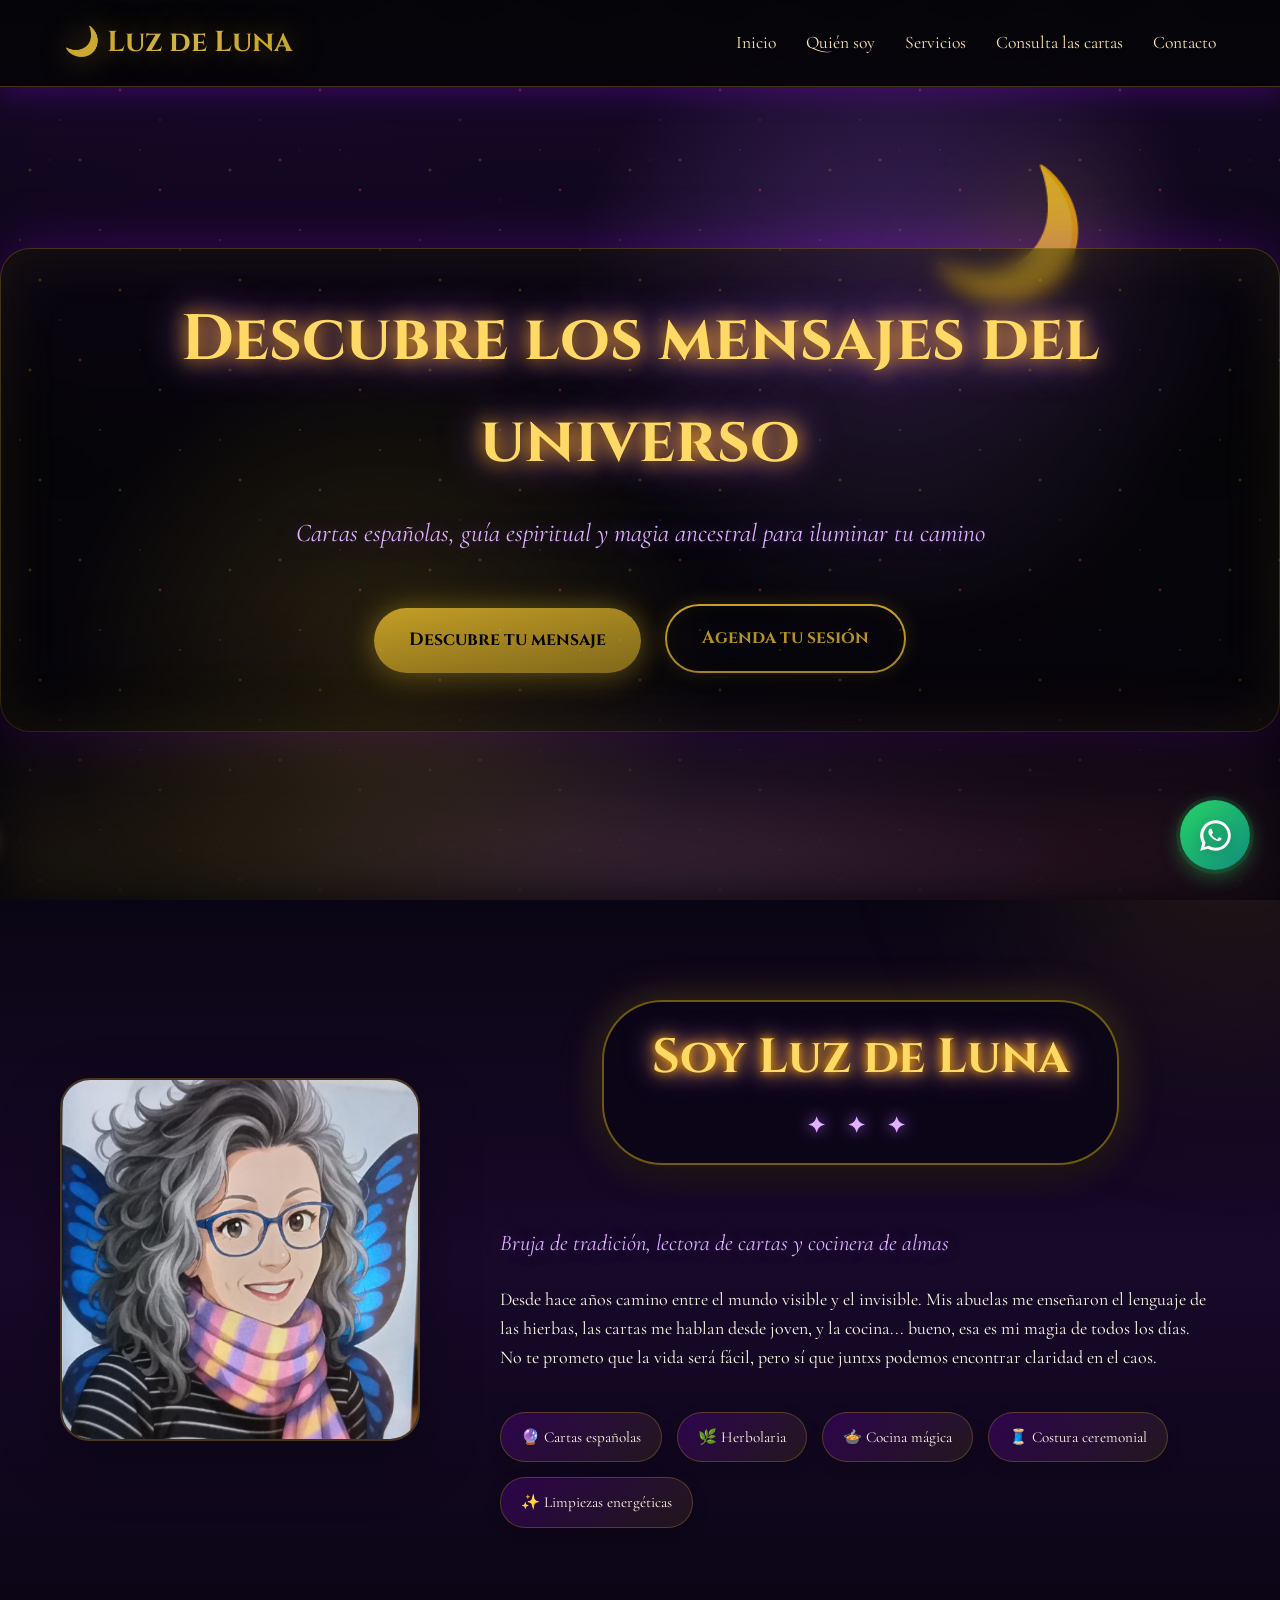
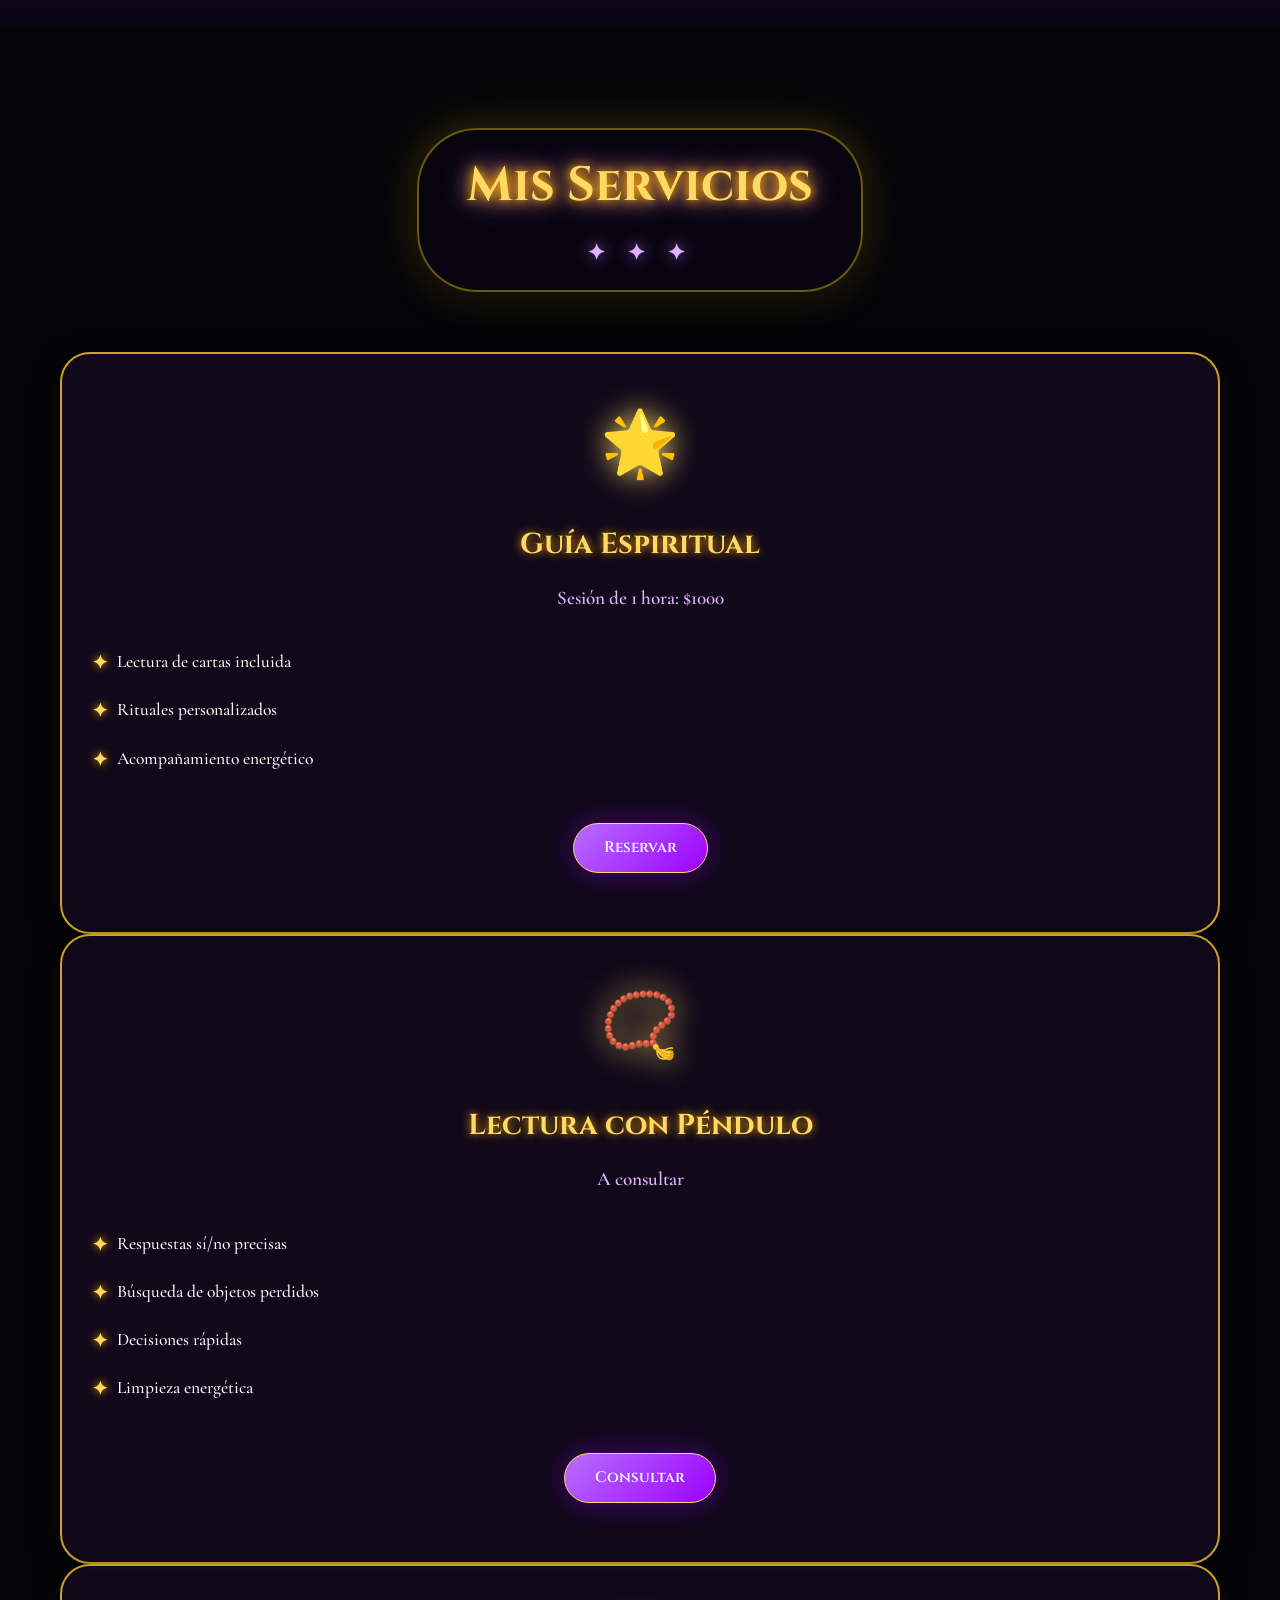
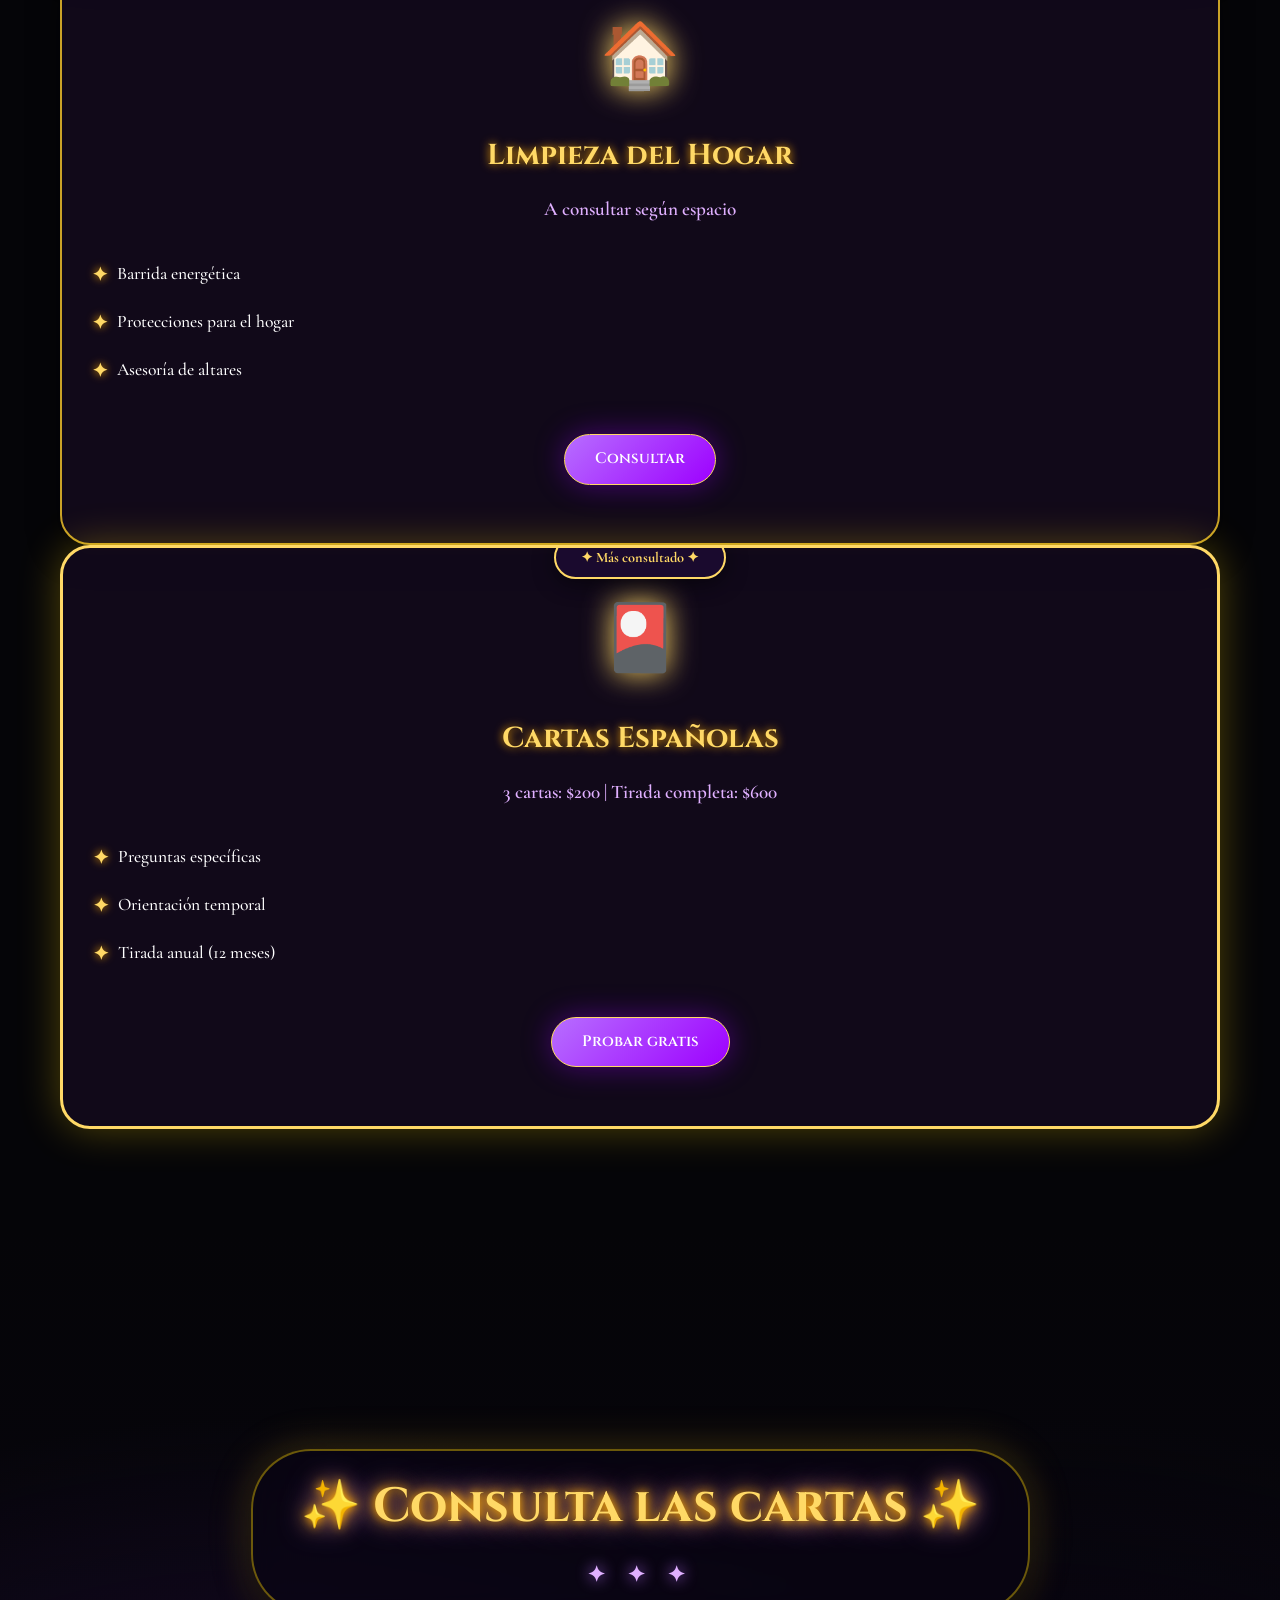
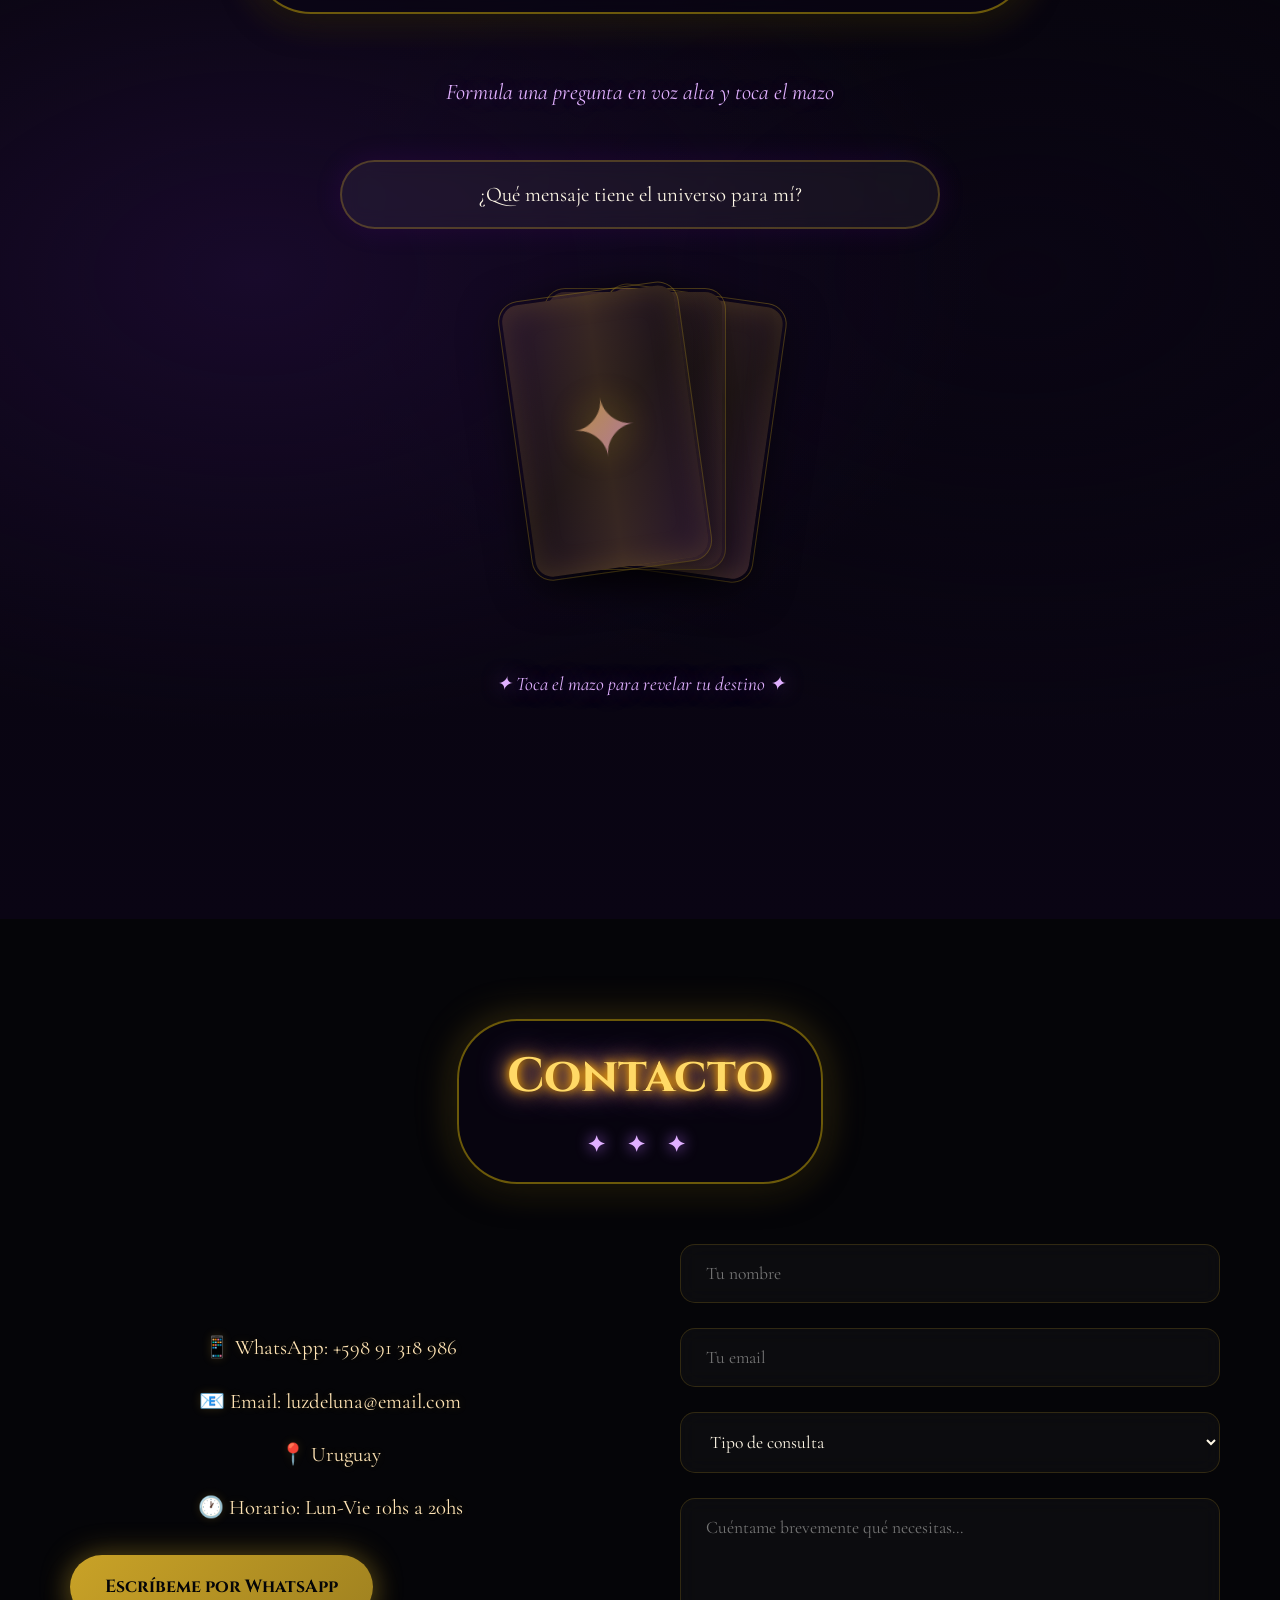
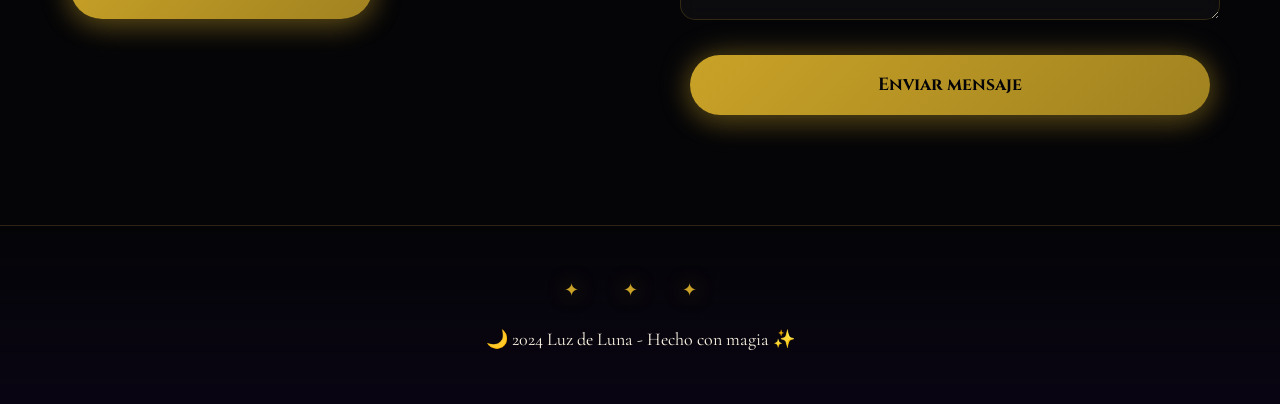
<file: index.html>
<!DOCTYPE html>
<html lang="es">
<head>
    <meta charset="UTF-8">
    <meta name="viewport" content="width=device-width, initial-scale=1.0">
    <title>Luz de Luna - Bruja, Cartas Españolas y Guía Espiritual</title>
    <!-- Enlace al archivo CSS externo (asegúrate que la ruta sea correcta) -->
    <link rel="stylesheet" href="css/styles.css">
    <!-- Fuentes de Google -->
    <link href="https://fonts.googleapis.com/css2?family=Cinzel:wght@400;700&family=Cormorant+Garamond:ital,wght@0,400;0,600;1,400&display=swap" rel="stylesheet">
</head>
<body>
    <!-- Elementos decorativos mágicos -->
    <div class="galaxy-bg"></div>
    <div class="glitter-overlay"></div>
    <div class="humo-container">
        <div class="humo"></div>
    </div>
    
    <!-- Gatos caminando -->
    <div class="gatos-container">
        <div class="gato-caminando gato-negro1">🐈⬛</div>
        <div class="gato-caminando gato-gris1">🐈</div>
        <div class="gato-caminando gato-negro2">🐈⬛</div>
        <div class="gato-caminando gato-gris2">🐈</div>
        <div class="gato-caminando gato-negro3">🐈⬛</div>
    </div>
    
    <!-- Corazones flotantes -->
    <div class="corazones-flotantes">
        <div class="corazon corazon1">❤️</div>
        <div class="corazon corazon2">💖</div>
        <div class="corazon corazon3">💗</div>
        <div class="corazon corazon4">💓</div>
        <div class="corazon corazon5">💕</div>
        <div class="corazon corazon6">💘</div>
        <div class="corazon corazon7">💝</div>
        <div class="corazon corazon8">💞</div>
        <div class="corazon corazon9">💟</div>
        <div class="corazon corazon10">❤️‍🔥</div>
    </div>

    <!-- Navegación -->
    <nav class="navbar">
        <div class="logo">🌙 Luz de Luna</div>
        <ul class="nav-links">
            <li><a href="#inicio">Inicio</a></li>
            <li><a href="#sobre">Quién soy</a></li>
            <li><a href="#servicios">Servicios</a></li>
            <li><a href="#cartas">Consulta las cartas</a></li>
            <li><a href="#contacto">Contacto</a></li>
        </ul>
        <div class="hamburger" onclick="toggleMenu()">☰</div>
    </nav>

    <!-- Hero Section -->
    <header id="inicio" class="hero">
        <div class="hero-content">
            <h1>Descubre los mensajes del universo</h1>
            <p class="subtitle">Cartas españolas, guía espiritual y magia ancestral para iluminar tu camino</p>
            <a href="#cartas" class="btn-primary">Descubre tu mensaje</a>
            <a href="https://wa.me/59891318986?text=Hola%20Luz%20de%20Luna%2C%20quiero%20agendar%20una%20consulta" class="btn-secondary" target="_blank">Agenda tu sesión</a>
        </div>
    </header>

    <!-- Sobre Ella -->
    <section id="sobre" class="sobre">
        <div class="container">
            <div class="sobre-grid">
                <div class="sobre-img">
                    <!-- Asegúrate de que la ruta de la imagen sea correcta -->
                    <img src="assets/meli.png" alt="Foto de Luz de Luna">
                </div>
                <div class="sobre-texto">
                    <h2>Soy Luz de Luna</h2>
                    <p class="tagline">Bruja de tradición, lectora de cartas y cocinera de almas</p>
                    <p>Desde hace años camino entre el mundo visible y el invisible. Mis abuelas me enseñaron el lenguaje de las hierbas, las cartas me hablan desde joven, y la cocina... bueno, esa es mi magia de todos los días.</p>
                    <p>No te prometo que la vida será fácil, pero sí que juntxs podemos encontrar claridad en el caos.</p>
                    <div class="habilidades">
                        <span class="tag">🔮 Cartas españolas</span>
                        <span class="tag">🌿 Herbolaria</span>
                        <span class="tag">🍲 Cocina mágica</span>
                        <span class="tag">🧵 Costura ceremonial</span>
                        <span class="tag">✨ Limpiezas energéticas</span>
                    </div>
                </div>
            </div>
        </div>
    </section>

    <!-- Servicios -->
    <section id="servicios" class="servicios">
        <div class="container">
            <h2>Mis Servicios</h2>
            <div class="servicios-grid cuatro">
                <div class="servicio-card">
                    <div class="icono">🌟</div>
                    <h3>Guía Espiritual</h3>
                    <p>Sesión de 1 hora: $1000</p>
                    <ul>
                        <li>Lectura de cartas incluida</li>
                        <li>Rituales personalizados</li>
                        <li>Acompañamiento energético</li>
                    </ul>
                    <a href="https://wa.me/59891318986?text=Hola%20Luz%20de%20Luna%2C%20quiero%20reservar%20una%20guía%20espiritual" class="btn-small" target="_blank">Reservar</a>
                </div>

                <div class="servicio-card">
                    <div class="icono">📿</div>
                    <h3>Lectura con Péndulo</h3>
                    <p>A consultar</p>
                    <ul>
                        <li>Respuestas sí/no precisas</li>
                        <li>Búsqueda de objetos perdidos</li>
                        <li>Decisiones rápidas</li>
                        <li>Limpieza energética</li>
                    </ul>
                    <a href="https://wa.me/59891318986?text=Hola%20Luz%20de%20Luna%2C%20quiero%20consultar%20sobre%20lectura%20con%20péndulo" class="btn-small" target="_blank">Consultar</a>
                </div>

                <div class="servicio-card">
                    <div class="icono">🏠</div>
                    <h3>Limpieza del Hogar</h3>
                    <p>A consultar según espacio</p>
                    <ul>
                        <li>Barrida energética</li>
                        <li>Protecciones para el hogar</li>
                        <li>Asesoría de altares</li>
                    </ul>
                    <a href="https://wa.me/59891318986?text=Hola%20Luz%20de%20Luna%2C%20quiero%20consultar%20sobre%20limpieza%20de%20hogar" class="btn-small" target="_blank">Consultar</a>
                </div>

                <div class="servicio-card destacado-compact">
                    <div class="icono">🎴</div>
                    <h3>Cartas Españolas</h3>
                    <p>3 cartas: $200 | Tirada completa: $600</p>
                    <ul>
                        <li>Preguntas específicas</li>
                        <li>Orientación temporal</li>
                        <li>Tirada anual (12 meses)</li>
                    </ul>
                    <a href="#cartas" class="btn-small">Probar gratis</a>
                </div>
            </div>
        </div>
    </section>

    <!-- Juego de Cartas -->
    <section id="cartas" class="page-cartas">
        <div class="container">
            <div class="cartas-section">
                <h1>✨ Consulta las cartas ✨</h1>
                <p class="instrucciones">Formula una pregunta en voz alta y toca el mazo</p>
                
                <div class="pregunta-box">
                    <input type="text" id="pregunta" placeholder="Ej: ¿Qué me depara el amor?" value="¿Qué mensaje tiene el universo para mí?">
                </div>

                <!-- Mazo de cartas (inicio) -->
                <div id="mazoInicial" class="mazo-container">
                    <div class="cartas-apiladas" onclick="iniciarTirada()">
                        <div class="carta-reverso carta-1"></div>
                        <div class="carta-reverso carta-2"></div>
                        <div class="carta-reverso carta-3"></div>
                    </div>
                    <p class="click-text">✦ Toca el mazo para revelar tu destino ✦</p>
                </div>

                <!-- Barajando (oculto al inicio) -->
                <div id="barajando" class="barajando-container" style="display: none;">
                    <div class="carta-moviendose"></div>
                    <p>Las cartas se están barajando...</p>
                </div>

                <!-- Resultado de la tirada (oculto al inicio) -->
                <div id="resultado" class="resultado-container" style="display: none;">
                    <h2>Tu mensaje del universo</h2>
                    <div id="preguntaMostrar" class="pregunta-mostrar"></div>
                    
                    <div id="cartasTirada" class="tirada-grid">
                        <!-- Se llena con JavaScript -->
                    </div>

                    <div id="interpretacionCompleta" class="interpretacion">
                        <!-- Se llena con JavaScript -->
                    </div>

                    <!-- Contacto después de la tirada -->
                    <div class="whatsapp-card">
                        <h3>¿Quieres una interpretación más profunda?</h3>
                        <p style="margin-bottom: 25px;">Luz de Luna puede guiarte personalmente y responder todas tus dudas</p>
                        <a href="https://wa.me/59891318986?text=Hola%20Luz%20de%20Luna%2C%20vi%20mi%20tirada%20de%20cartas%20y%20quiero%20una%20consulta%20personalizada" class="btn-primary" target="_blank">💬 Consultar con la bruja real</a>
                        <p style="margin-top: 20px; font-size: 1rem;">Respuesta rápida por WhatsApp</p>
                    </div>

                    <div class="acciones-finales">
                        <a href="#cartas" class="btn-secondary" onclick="volverATirar(event)">✨ Pedir otra lectura</a>
                        <a href="#contacto" class="btn-secondary">📧 Contacto</a>
                    </div>
                </div>
            </div>
        </div>
    </section>

    <!-- Contacto -->
    <section id="contacto" class="contacto">
        <div class="container">
            <h2>Contacto</h2>
            <div class="contacto-grid">
                <div class="contacto-info">
                    <p>📱 WhatsApp: +598 91 318 986</p>
                    <p>📧 Email: luzdeluna@email.com</p>
                    <p>📍 Uruguay</p>
                    <p>🕐 Horario: Lun-Vie 10hs a 20hs</p>
                    <a href="https://wa.me/59891318986?text=Hola%20Luz%20de%20Luna%2C%20tengo%20una%20consulta" class="btn-primary" target="_blank">Escríbeme por WhatsApp</a>
                </div>
                <form class="contacto-form" action="https://formspree.io/f/xnqevjdr" method="POST">
                    <input type="text" name="nombre" placeholder="Tu nombre" required>
                    <input type="email" name="email" placeholder="Tu email" required>
                    <select name="tipo_consulta" required>
                        <option value="">Tipo de consulta</option>
                        <option value="cartas">Lectura de Cartas Españolas</option>
                        <option value="guia">Guía Espiritual</option>
                        <option value="limpieza">Limpieza de Hogar</option>
                        <option value="otro">Otro</option>
                    </select>
                    <textarea name="mensaje" placeholder="Cuéntame brevemente qué necesitas..." rows="4" required></textarea>
                    <button type="submit" class="btn-primary">Enviar mensaje</button>
                </form>
            </div>
        </div>
    </section>

    <footer>
        <p>🌙 2024 Luz de Luna - Hecho con magia ✨</p>
    </footer>

    <!-- Botón flotante de WhatsApp -->
    <a href="https://wa.me/59891318986?text=Hola%20Luz%20de%20Luna%2C%20vi%20tu%20página%20y%20quiero%20consultar" class="whatsapp-float" target="_blank" title="Chatea conmigo">
        <svg viewBox="0 0 32 32" fill="currentColor">
            <path d="M16 2C8.268 2 2 8.268 2 16c0 2.585.698 5.003 1.914 7.086L2 30l6.914-1.914A13.936 13.936 0 0016 30c7.732 0 14-6.268 14-14S23.732 2 16 2zm0 25.2a11.2 11.2 0 01-5.7-1.55l-.4-.25-4.1 1.15 1.15-4.1-.25-.4A11.2 11.2 0 1116 27.2zm6.15-8.35c-.35-.15-2.05-1-2.35-1.15-.35-.1-.55-.15-.75.15-.2.35-.85 1.15-1.05 1.4-.2.2-.35.25-.7.1-.35-.15-1.45-.55-2.75-1.7-1-.9-1.7-2-1.9-2.35-.2-.35 0-.5.15-.7.15-.15.35-.4.5-.6.15-.2.2-.35.3-.55.1-.2.05-.4 0-.55-.1-.15-.75-1.8-1.05-2.45-.25-.65-.5-.55-.75-.55-.15 0-.35 0-.55 0-.2 0-.5.05-.75.35-.25.3-1 1-1 2.45 0 1.45 1.05 2.85 1.2 3.05.15.2 2.05 3.15 5 4.4.7.3 1.25.5 1.7.6.7.25 1.35.2 1.85.15.55-.1 1.7-.7 1.95-1.35.2-.65.2-1.2.15-1.35-.1-.1-.25-.2-.6-.35z"/>
        </svg>
        <span class="whatsapp-tooltip">¿Hablamos?</span>
    </a>

    <script>
        // --- TU CÓDIGO DE JAVASCRIPT (sin cambios) ---
        const cartas = [
            { nombre: "El Sol", palo: "Oros", significado: "Éxito, felicidad, energía positiva", icono: "☀️" },
            { nombre: "La Luna", palo: "Copas", significado: "Intuición, sueños, misterio", icono: "🌙" },
            { nombre: "La Estrella", palo: "Oros", significado: "Esperanza, inspiración, guía", icono: "⭐" },
            { nombre: "El Mago", palo: "Bastos", significado: "Creatividad, habilidad, manifestación", icono: "🎩" },
            { nombre: "La Sacerdotisa", palo: "Copas", significado: "Sabiduría interior, secretos", icono: "🔮" },
            { nombre: "La Emperatriz", palo: "Oros", significado: "Abundancia, fertilidad, naturaleza", icono: "👑" },
            { nombre: "El Emperador", palo: "Espadas", significado: "Autoridad, estructura, poder", icono: "⚔️" },
            { nombre: "El Enamorados", palo: "Copas", significado: "Decisiones del corazón, unión", icono: "💕" },
            { nombre: "La Justicia", palo: "Espadas", significado: "Equilibrio, karma, verdad", icono: "⚖️" },
            { nombre: "La Rueda", palo: "Oros", significado: "Cambio, ciclos, destino", icono: "🎡" },
            { nombre: "La Fuerza", palo: "Bastos", significado: "Valentía, determinación, pasión", icono: "🦁" },
            { nombre: "El Colgado", palo: "Copas", significado: "Nueva perspectiva, paciencia", icono: "🪢" },
            { nombre: "La Muerte", palo: "Espadas", significado: "Transformación, finales, renacer", icono: "💀" },
            { nombre: "La Templanza", palo: "Copas", significado: "Equilibrio, paciencia, armonía", icono: "⚗️" },
            { nombre: "El Diablo", palo: "Bastos", significado: "Ataduras, pasión, tentación", icono: "😈" }
        ];

        function obtenerCartaAleatoria() {
            return cartas[Math.floor(Math.random() * cartas.length)];
        }

        function obtenerInterpretacion(cartasSeleccionadas) {
            const interpretaciones = [
                "El universo te habla a través de estas cartas. La combinación sugiere que estás en un momento de transformación profunda.",
                "Las cartas muestran que tus pensamientos y emociones están alineados con tu propósito. Confía en tu intuición.",
                "Esta tirada indica que pronto recibirás noticias importantes. Mantén tu corazón y mente abiertos.",
                "La energía de estas cartas revela que debes prestar atención a las señales sincrónicas en tu día a día.",
                "El mensaje es claro: es momento de soltar lo que ya no te sirve para dar paso a lo nuevo."
            ];
            return interpretaciones[Math.floor(Math.random() * interpretaciones.length)] + " " + 
                   "Las cartas " + cartasSeleccionadas.map(c => c.nombre).join(", ") + 
                   " te invitan a reflexionar sobre " + (cartasSeleccionadas[0].palo === "Oros" ? "temas materiales y de abundancia" : 
                   cartasSeleccionadas[0].palo === "Copas" ? "asuntos del corazón y emociones" : 
                   cartasSeleccionadas[0].palo === "Espadas" ? "decisiones importantes y claridad mental" : 
                   "tu energía creativa y proyectos") + ".";
        }

        window.toggleMenu = function() {
            document.querySelector('.nav-links').classList.toggle('active');
        }

        window.iniciarTirada = function() {
            const pregunta = document.getElementById('pregunta').value;
            if (!pregunta.trim()) {
                alert('Por favor, escribe una pregunta para las cartas');
                return;
            }

            document.getElementById('mazoInicial').style.display = 'none';
            document.getElementById('barajando').style.display = 'block';
            document.getElementById('resultado').style.display = 'none';

            setTimeout(() => {
                document.getElementById('barajando').style.display = 'none';
                document.getElementById('resultado').style.display = 'block';
                
                document.getElementById('preguntaMostrar').innerHTML = `Tu pregunta: <strong>"${pregunta}"</strong>`;

                const cartasSeleccionadas = [
                    obtenerCartaAleatoria(),
                    obtenerCartaAleatoria(),
                    obtenerCartaAleatoria()
                ];

                const contenedorCartas = document.getElementById('cartasTirada');
                contenedorCartas.innerHTML = '';
                
                const posiciones = ['Pasado', 'Presente', 'Futuro'];
                cartasSeleccionadas.forEach((carta, index) => {
                    const cartaHTML = `
                        <div class="carta-resultado">
                            <span class="posicion">${posiciones[index]}</span>
                            <div class="icono-carta">${carta.icono}</div>
                            <h3>${carta.nombre}</h3>
                            <p><strong>${carta.palo}</strong></p>
                            <p>${carta.significado}</p>
                        </div>
                    `;
                    contenedorCartas.innerHTML += cartaHTML;
                });

                document.getElementById('interpretacionCompleta').innerHTML = `
                    <p>${obtenerInterpretacion(cartasSeleccionadas)}</p>
                `;

                document.getElementById('resultado').scrollIntoView({ behavior: 'smooth' });
            }, 2000);
        }

        window.volverATirar = function(e) {
            e.preventDefault();
            document.getElementById('mazoInicial').style.display = 'block';
            document.getElementById('barajando').style.display = 'none';
            document.getElementById('resultado').style.display = 'none';
            document.getElementById('pregunta').value = '¿Qué mensaje tiene el universo para mí?';
            document.getElementById('cartas').scrollIntoView({ behavior: 'smooth' });
        }

        document.querySelectorAll('.nav-links a').forEach(link => {
            link.addEventListener('click', () => {
                document.querySelector('.nav-links').classList.remove('active');
            });
        });
    </script>
</body>
</html>
</file>
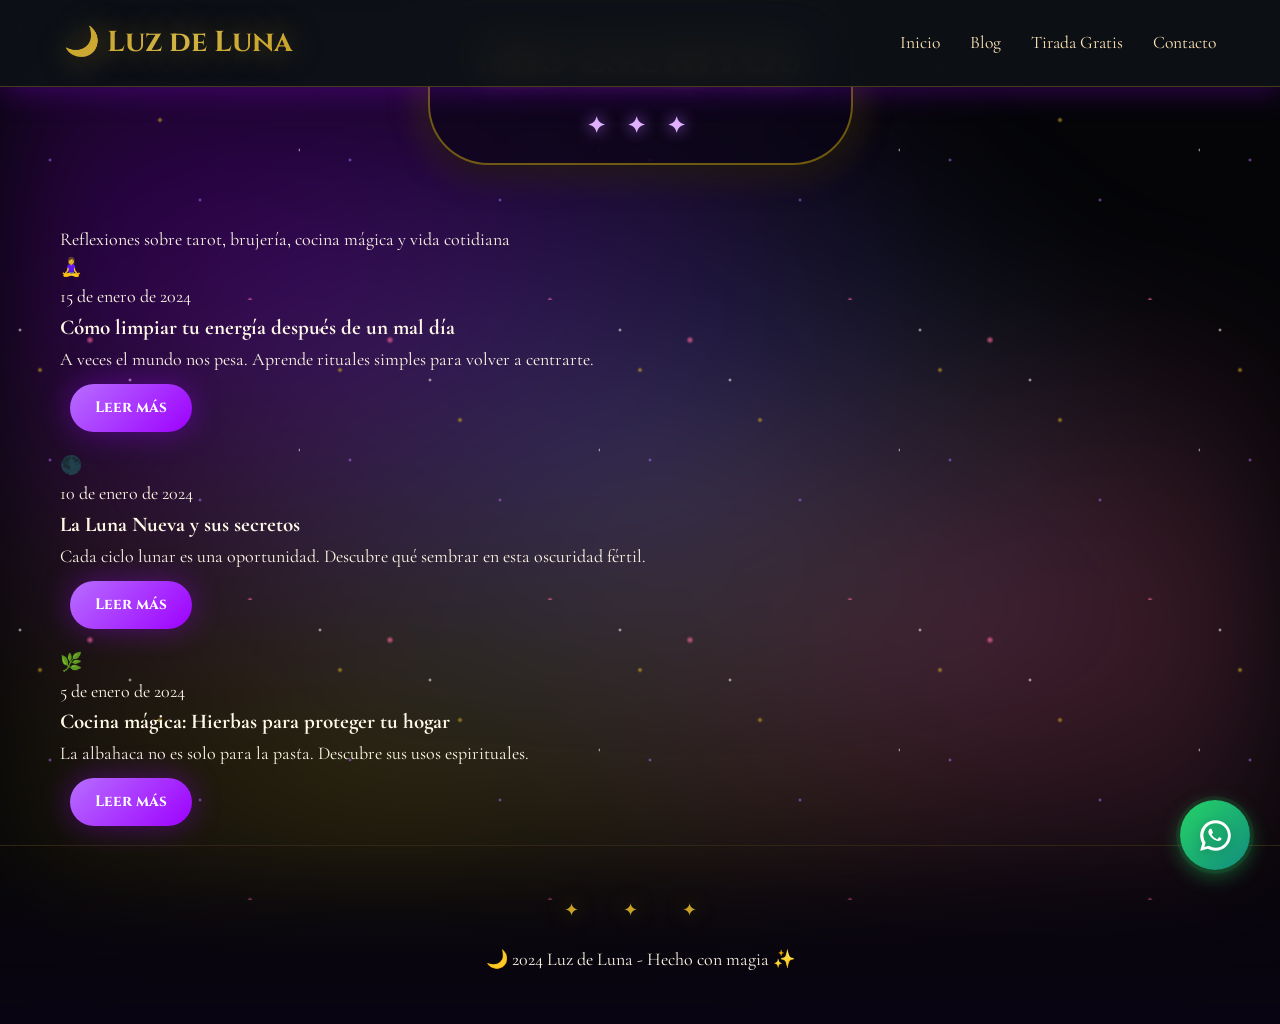
<file: blog.html>
<!DOCTYPE html>
<html lang="es">
<head>
    <meta charset="UTF-8">
    <meta name="viewport" content="width=device-width, initial-scale=1.0">
    <title>Blog - Luz de Luna</title>
    <link rel="stylesheet" href="css/styles.css">
    <link href="https://fonts.googleapis.com/css2?family=Cinzel:wght@400;700&family=Cormorant+Garamond:ital,wght@0,400;0,600;1,400&display=swap" rel="stylesheet">
</head>
<body>
    <div class="galaxy-bg"></div>
    
    <nav class="navbar">
        <div class="logo">🌙 Luz de Luna</div>
        <ul class="nav-links">
            <li><a href="index.html">Inicio</a></li>
            <li><a href="blog.html">Blog</a></li>
            <li><a href="cartas.html">Tirada Gratis</a></li>
            <li><a href="index.html#contacto">Contacto</a></li>
        </ul>
        <div class="hamburger" onclick="toggleMenu()">☰</div>
    </nav>

    <main class="blog-page">
        <div class="container">
            <h1>Mis escritos</h1>
            <p class="blog-intro">Reflexiones sobre tarot, brujería, cocina mágica y vida cotidiana</p>
            
            <div id="posts-container" class="posts-grid">
                <div class="loading">Cargando energías...</div>
            </div>
        </div>
    </main>

    <footer>
        <p>🌙 2024 Luz de Luna - Hecho con magia ✨</p>
    </footer>

    <!-- Botón flotante de WhatsApp -->
    <a href="https://wa.me/59891318986?text=Hola%20Luz%20de%20Luna,%20vi%20tu%20página%20y%20quiero%20consultar" class="whatsapp-float" target="_blank" title="Chatea conmigo">
        <svg viewBox="0 0 32 32" fill="currentColor">
            <path d="M16 2C8.268 2 2 8.268 2 16c0 2.585.698 5.003 1.914 7.086L2 30l6.914-1.914A13.936 13.936 0 0016 30c7.732 0 14-6.268 14-14S23.732 2 16 2zm0 25.2a11.2 11.2 0 01-5.7-1.55l-.4-.25-4.1 1.15 1.15-4.1-.25-.4A11.2 11.2 0 1116 27.2zm6.15-8.35c-.35-.15-2.05-1-2.35-1.15-.35-.1-.55-.15-.75.15-.2.35-.85 1.15-1.05 1.4-.2.2-.35.25-.7.1-.35-.15-1.45-.55-2.75-1.7-1-.9-1.7-2-1.9-2.35-.2-.35 0-.5.15-.7.15-.15.35-.4.5-.6.15-.2.2-.35.3-.55.1-.2.05-.4 0-.55-.1-.15-.75-1.8-1.05-2.45-.25-.65-.5-.55-.75-.55-.15 0-.35 0-.55 0-.2 0-.5.05-.75.35-.25.3-1 1-1 2.45 0 1.45 1.05 2.85 1.2 3.05.15.2 2.05 3.15 5 4.4.7.3 1.25.5 1.7.6.7.25 1.35.2 1.85.15.55-.1 1.7-.7 1.95-1.35.2-.65.2-1.2.15-1.35-.1-.1-.25-.2-.6-.35z"/>
        </svg>
        <span class="whatsapp-tooltip">¿Hablamos?</span>
    </a>

    <script src="js/main.js"></script>
    <script src="js/blog.js"></script>
</body>
</html>
</file>
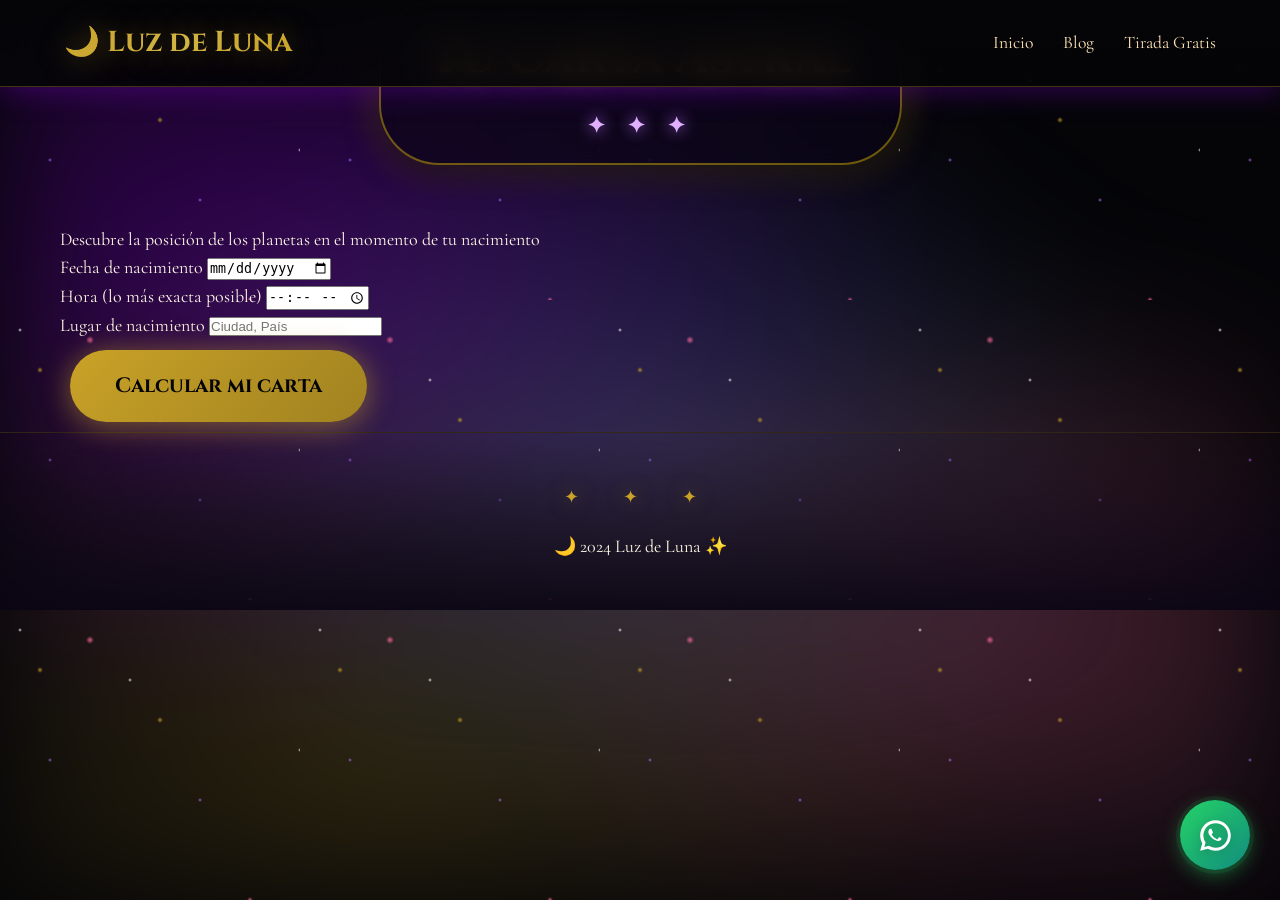
<file: carta-astral.html>
<!DOCTYPE html>
<html lang="es">
<head>
    <meta charset="UTF-8">
    <meta name="viewport" content="width=device-width, initial-scale=1.0">
    <title>Carta Astral - Luz de Luna</title>
    <link rel="stylesheet" href="css/styles.css">
    <link href="https://fonts.googleapis.com/css2?family=Cinzel:wght@400;700&family=Cormorant+Garamond:ital,wght@0,400;0,600;1,400&display=swap" rel="stylesheet">
</head>
<body>
    <div class="galaxy-bg"></div>
    
    <nav class="navbar">
        <div class="logo">🌙 Luz de Luna</div>
        <ul class="nav-links">
            <li><a href="index.html">Inicio</a></li>
            <li><a href="blog.html">Blog</a></li>
            <li><a href="cartas.html">Tirada Gratis</a></li>
        </ul>
        <div class="hamburger" onclick="toggleMenu()">☰</div>
    </nav>

    <main class="astral-section">
        <div class="container">
            <h1>Tu Carta Astral</h1>
            <p class="intro">Descubre la posición de los planetas en el momento de tu nacimiento</p>

            <form id="form-astral" class="form-astral">
                <div class="form-group">
                    <label>Fecha de nacimiento</label>
                    <input type="date" id="fecha-nac" required>
                </div>
                
                <div class="form-group">
                    <label>Hora (lo más exacta posible)</label>
                    <input type="time" id="hora-nac" required>
                </div>
                
                <div class="form-group">
                    <label>Lugar de nacimiento</label>
                    <input type="text" id="lugar-nac" placeholder="Ciudad, País" required>
                </div>

                <button type="submit" class="btn-primary btn-large">Calcular mi carta</button>
            </form>

            <div id="resultado-astral" class="resultado-astral" style="display:none;"></div>
        </div>
    </main>

    <footer>
        <p>🌙 2024 Luz de Luna ✨</p>
    </footer>

    <!-- Botón flotante de WhatsApp -->
    <a href="https://wa.me/59891318986?text=Hola%20Luz%20de%20Luna,%20vi%20tu%20página%20y%20quiero%20consultar" class="whatsapp-float" target="_blank" title="Chatea conmigo">
        <svg viewBox="0 0 32 32" fill="currentColor">
            <path d="M16 2C8.268 2 2 8.268 2 16c0 2.585.698 5.003 1.914 7.086L2 30l6.914-1.914A13.936 13.936 0 0016 30c7.732 0 14-6.268 14-14S23.732 2 16 2zm0 25.2a11.2 11.2 0 01-5.7-1.55l-.4-.25-4.1 1.15 1.15-4.1-.25-.4A11.2 11.2 0 1116 27.2zm6.15-8.35c-.35-.15-2.05-1-2.35-1.15-.35-.1-.55-.15-.75.15-.2.35-.85 1.15-1.05 1.4-.2.2-.35.25-.7.1-.35-.15-1.45-.55-2.75-1.7-1-.9-1.7-2-1.9-2.35-.2-.35 0-.5.15-.7.15-.15.35-.4.5-.6.15-.2.2-.35.3-.55.1-.2.05-.4 0-.55-.1-.15-.75-1.8-1.05-2.45-.25-.65-.5-.55-.75-.55-.15 0-.35 0-.55 0-.2 0-.5.05-.75.35-.25.3-1 1-1 2.45 0 1.45 1.05 2.85 1.2 3.05.15.2 2.05 3.15 5 4.4.7.3 1.25.5 1.7.6.7.25 1.35.2 1.85.15.55-.1 1.7-.7 1.95-1.35.2-.65.2-1.2.15-1.35-.1-.1-.25-.2-.6-.35z"/>
        </svg>
        <span class="whatsapp-tooltip">¿Hablamos?</span>
    </a>

    <script src="js/main.js"></script>
    <script src="js/astrologia.js"></script>
</body>
</html>
</file>
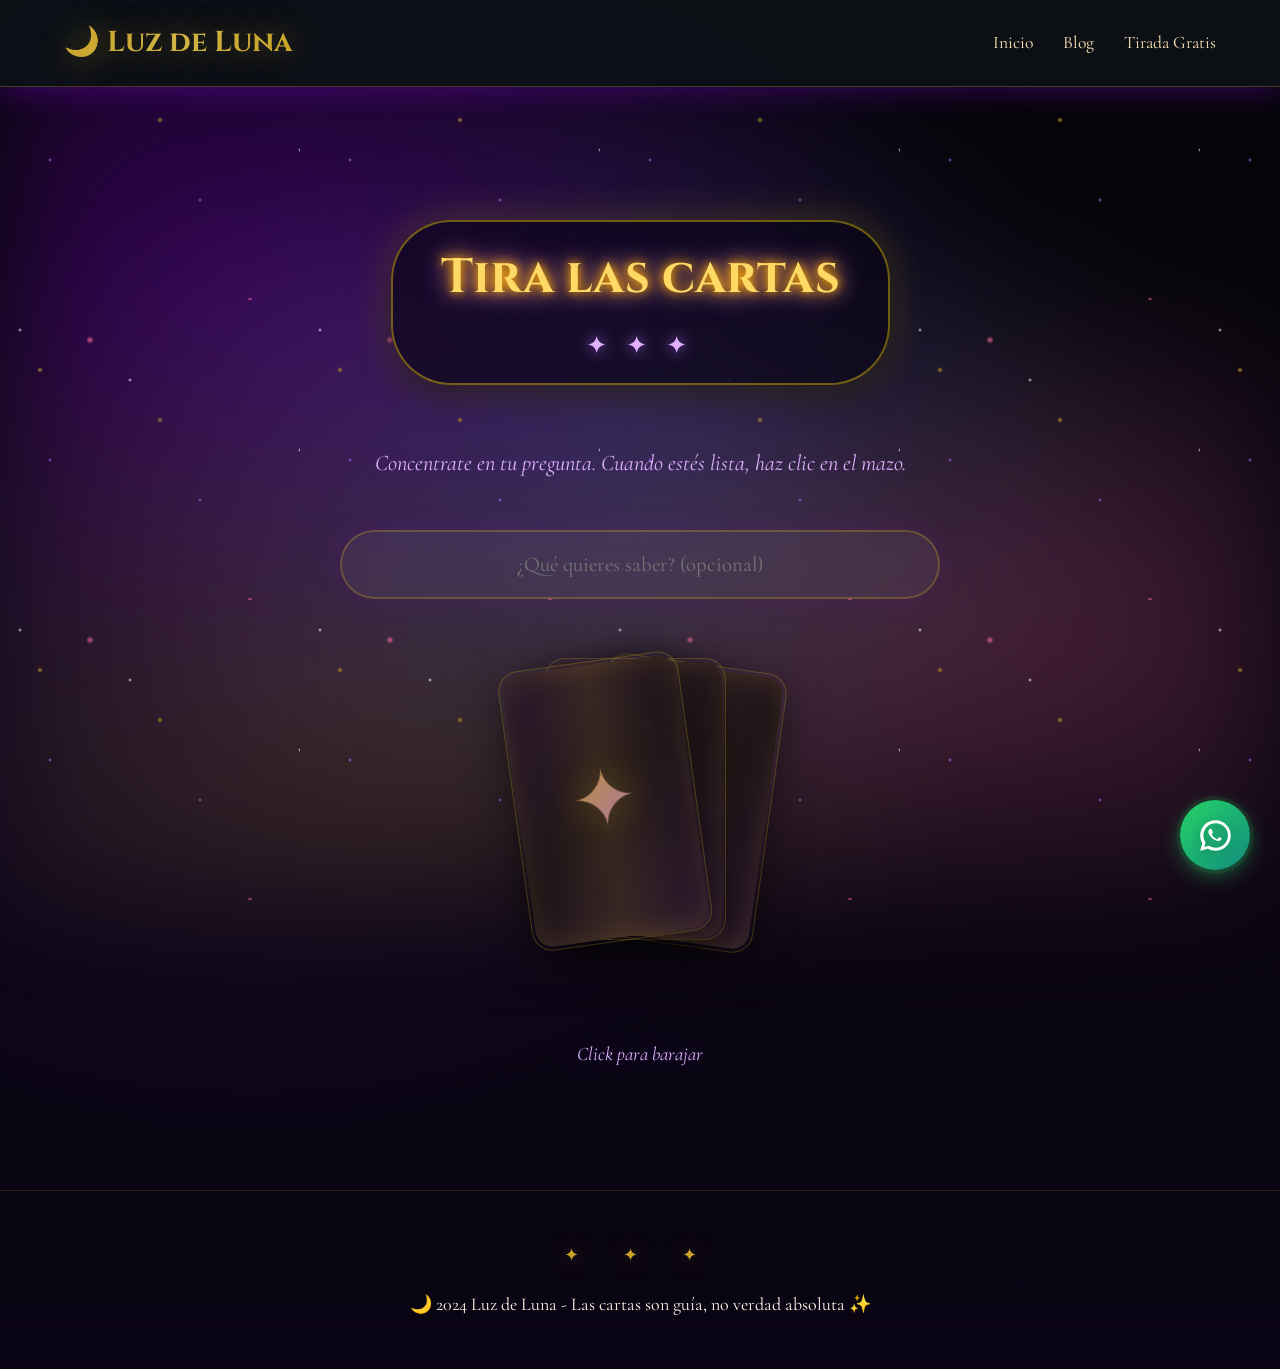
<file: cartas.html>
<!DOCTYPE html>
<html lang="es">
<head>
    <meta charset="UTF-8">
    <meta name="viewport" content="width=device-width, initial-scale=1.0">
    <title>Tirada de Cartas Gratis - Luz de Luna</title>
    <link rel="stylesheet" href="css/styles.css">
    <link href="https://fonts.googleapis.com/css2?family=Cinzel:wght@400;700&family=Cormorant+Garamond:ital,wght@0,400;0,600;1,400&display=swap" rel="stylesheet">
</head>
<body class="page-cartas">
    <div class="galaxy-bg"></div>
    
    <nav class="navbar">
        <div class="logo">🌙 Luz de Luna</div>
        <ul class="nav-links">
            <li><a href="index.html">Inicio</a></li>
            <li><a href="blog.html">Blog</a></li>
            <li><a href="cartas.html">Tirada Gratis</a></li>
        </ul>
        <div class="hamburger" onclick="toggleMenu()">☰</div>
    </nav>

    <main class="cartas-section">
        <div class="velas-bg"></div>
        
        <div class="container">
            <h1>Tira las cartas</h1>
            <p class="instrucciones">Concentrate en tu pregunta. Cuando estés lista, haz clic en el mazo.</p>

            <!-- Paso 1: Pregunta -->
            <div id="paso-1" class="pregunta-box">
                <input type="text" id="pregunta-input" placeholder="¿Qué quieres saber? (opcional)">
            </div>

            <!-- Paso 2: El Mazo -->
            <div id="paso-2" class="mazo-container">
                <div class="cartas-apiladas" onclick="barajar()">
                    <div class="carta-reverso carta-1"></div>
                    <div class="carta-reverso carta-2"></div>
                    <div class="carta-reverso carta-3"></div>
                </div>
                <p class="click-text">Click para barajar</p>
            </div>

            <!-- Paso 3: Barajando -->
            <div id="paso-3" class="barajando-container" style="display:none;">
                <div class="carta-moviendose"></div>
                <p>Barajando las energías...</p>
            </div>

            <!-- Paso 4: Resultado -->
            <div id="paso-4" class="resultado-container" style="display:none;">
                <h2>Tu tirada</h2>
                <div id="tirada-cartas" class="tirada-grid"></div>
                <div class="acciones-finales">
                    <button onclick="nuevaTirada()" class="btn-secondary">Nueva tirada</button>
                    <a href="https://wa.me/59891318986?text=Hola%20Luz%20de%20Luna,%20hice%20una%20tirada%20en%20tu%20página%20y%20quiero%20una%20interpretación%20personalizada" class="btn-primary" target="_blank">Consulta personalizada</a>
                </div>
            </div>
        </div>
    </main>

    <footer>
        <p>🌙 2024 Luz de Luna - Las cartas son guía, no verdad absoluta ✨</p>
    </footer>

    <!-- Botón flotante de WhatsApp -->
    <a href="https://wa.me/59891318986?text=Hola%20Luz%20de%20Luna,%20vi%20tu%20página%20y%20quiero%20consultar" class="whatsapp-float" target="_blank" title="Chatea conmigo">
        <svg viewBox="0 0 32 32" fill="currentColor">
            <path d="M16 2C8.268 2 2 8.268 2 16c0 2.585.698 5.003 1.914 7.086L2 30l6.914-1.914A13.936 13.936 0 0016 30c7.732 0 14-6.268 14-14S23.732 2 16 2zm0 25.2a11.2 11.2 0 01-5.7-1.55l-.4-.25-4.1 1.15 1.15-4.1-.25-.4A11.2 11.2 0 1116 27.2zm6.15-8.35c-.35-.15-2.05-1-2.35-1.15-.35-.1-.55-.15-.75.15-.2.35-.85 1.15-1.05 1.4-.2.2-.35.25-.7.1-.35-.15-1.45-.55-2.75-1.7-1-.9-1.7-2-1.9-2.35-.2-.35 0-.5.15-.7.15-.15.35-.4.5-.6.15-.2.2-.35.3-.55.1-.2.05-.4 0-.55-.1-.15-.75-1.8-1.05-2.45-.25-.65-.5-.55-.75-.55-.15 0-.35 0-.55 0-.2 0-.5.05-.75.35-.25.3-1 1-1 2.45 0 1.45 1.05 2.85 1.2 3.05.15.2 2.05 3.15 5 4.4.7.3 1.25.5 1.7.6.7.25 1.35.2 1.85.15.55-.1 1.7-.7 1.95-1.35.2-.65.2-1.2.15-1.35-.1-.1-.25-.2-.6-.35z"/>
        </svg>
        <span class="whatsapp-tooltip">¿Hablamos?</span>
    </a>

    <script src="js/main.js"></script>
    <script src="js/cartas.js"></script>
</body>
</html>
</file>
<file: css/styles.css>
/* ===== VARIABLES MÁGICAS ===== */
:root {
    --color-fondo: #050508;
    --color-fondo-claro: #0a0514;
    --color-primario: #c9a227;
    --color-primario-suave: #d4b84a;
    --color-primario-oscuro: #a08220;
    --color-secundario: #b76eff;
    --color-secundario-claro: #e0b0ff;
    --color-acento: #ff6b9d;
    --color-morado-profundo: #1a0a2e;
    --color-morado-neon: #9d00ff;
    --color-azul-magico: #4facfe;
    --color-texto: #fff8e7;
    --color-texto-dorado: #ffe4b5;
    --fuente-titulo: 'Cinzel', serif;
    --fuente-cuerpo: 'Cormorant Garamond', serif;
}

/* ===== RESET Y BASE ===== */
* {
    margin: 0;
    padding: 0;
    box-sizing: border-box;
}

html {
    scroll-behavior: smooth;
}

body {
    font-family: var(--fuente-cuerpo);
    background: var(--color-fondo);
    color: var(--color-texto);
    line-height: 1.6;
    font-size: 18px;
    overflow-x: hidden;
    position: relative;
}

/* ===== FONDO MÁGICO MEJORADO (ESTRELLAS) ===== */
body::before {
    content: '';
    position: fixed;
    top: 0;
    left: 0;
    width: 100%;
    height: 100%;
    background-image: 
        radial-gradient(2px 2px at 20px 30px, #fff, rgba(0,0,0,0)),
        radial-gradient(3px 3px at 40px 70px, #c9a227, rgba(0,0,0,0)),
        radial-gradient(2px 2px at 50px 160px, #b76eff, rgba(0,0,0,0)),
        radial-gradient(4px 4px at 90px 40px, #ff6b9d, rgba(0,0,0,0)),
        radial-gradient(2px 2px at 130px 80px, #fff, rgba(0,0,0,0)),
        radial-gradient(3px 3px at 160px 120px, #c9a227, rgba(0,0,0,0)),
        radial-gradient(2px 2px at 200px 200px, #b76eff, rgba(0,0,0,0)),
        radial-gradient(3px 3px at 250px 300px, #ff6b9d, rgba(0,0,0,0)),
        radial-gradient(2px 2px at 300px 150px, #fff, rgba(0,0,0,0));
    background-repeat: repeat;
    background-size: 300px 300px;
    opacity: 0.8;
    animation: twinkle 3s ease-in-out infinite;
    pointer-events: none;
    z-index: -1;
}

@keyframes twinkle {
    0%, 100% { opacity: 0.6; }
    50% { opacity: 1; }
}

/* ===== GALAXIA ANIMADA ===== */
.galaxy-bg {
    position: fixed;
    top: 0;
    left: 0;
    width: 100%;
    height: 100%;
    background: 
        radial-gradient(ellipse at 20% 30%, rgba(157, 0, 255, 0.3) 0%, transparent 50%),
        radial-gradient(ellipse at 80% 70%, rgba(255, 107, 157, 0.25) 0%, transparent 40%),
        radial-gradient(ellipse at 50% 50%, rgba(79, 172, 254, 0.2) 0%, transparent 60%),
        radial-gradient(ellipse at 30% 80%, rgba(201, 162, 39, 0.2) 0%, transparent 50%);
    filter: blur(60px);
    animation: galaxyRotate 60s linear infinite;
    pointer-events: none;
    z-index: -2;
}

@keyframes galaxyRotate {
    0% { transform: rotate(0deg) scale(1); }
    50% { transform: rotate(180deg) scale(1.1); }
    100% { transform: rotate(360deg) scale(1); }
}

/* ===== GATOS CAMINANDO ===== */
.gatos-container {
    position: fixed;
    bottom: 0;
    left: 0;
    width: 100%;
    height: 100px;
    pointer-events: none;
    z-index: 5;
    overflow: hidden;
}

.gato-caminando {
    position: absolute;
    bottom: 20px;
    font-size: 3rem;
    animation: caminar 20s linear infinite;
    filter: drop-shadow(0 0 10px rgba(255, 255, 255, 0.3));
    opacity: 0.4;
}

.gato-negro1 { left: -100px; animation-delay: 0s; color: #2a2a2a; text-shadow: 0 0 15px rgba(201, 162, 39, 0.3); }
.gato-gris1 { left: -150px; animation-delay: 3s; color: #6a6a6a; text-shadow: 0 0 15px rgba(183, 110, 255, 0.3); }
.gato-negro2 { left: -200px; animation-delay: 7s; color: #1a1a1a; text-shadow: 0 0 15px rgba(255, 107, 157, 0.3); }
.gato-gris2 { left: -120px; animation-delay: 12s; color: #8a8a8a; text-shadow: 0 0 15px rgba(79, 172, 254, 0.3); }
.gato-negro3 { left: -180px; animation-delay: 17s; color: #3a3a3a; text-shadow: 0 0 15px rgba(201, 162, 39, 0.3); }

@keyframes caminar {
    0% { transform: translateX(0) scaleX(1); }
    45% { transform: translateX(calc(100vw + 200px)) scaleX(1); }
    50% { transform: translateX(calc(100vw + 200px)) scaleX(-1); }
    95% { transform: translateX(0) scaleX(-1); }
    100% { transform: translateX(0) scaleX(1); }
}

/* ===== CORAZONES FLOTANTES ===== */
.corazones-flotantes {
    position: fixed;
    top: 0;
    left: 0;
    width: 100%;
    height: 100%;
    pointer-events: none;
    z-index: 6;
    overflow: hidden;
}

.corazon {
    position: absolute;
    font-size: 1.5rem;
    color: rgba(255, 107, 157, 0.3);
    animation: flotarCorazon 8s linear infinite;
    filter: drop-shadow(0 0 8px rgba(255, 107, 157, 0.4));
}

.corazon1 { left: 10%; animation-delay: 0s; }
.corazon2 { left: 30%; animation-delay: 2s; }
.corazon3 { left: 50%; animation-delay: 4s; }
.corazon4 { left: 70%; animation-delay: 1s; }
.corazon5 { left: 90%; animation-delay: 5s; }
.corazon6 { left: 20%; animation-delay: 3s; }
.corazon7 { left: 40%; animation-delay: 6s; }
.corazon8 { left: 60%; animation-delay: 7s; }
.corazon9 { left: 80%; animation-delay: 2.5s; }
.corazon10 { left: 15%; animation-delay: 5.5s; }

@keyframes flotarCorazon {
    0% { bottom: -50px; opacity: 0; transform: rotate(0deg); }
    20% { opacity: 0.6; }
    80% { opacity: 0.6; }
    100% { bottom: 100vh; opacity: 0; transform: rotate(360deg); }
}

/* ===== HUMO MÁGICO ===== */
.humo-container {
    position: fixed;
    bottom: 0;
    left: 0;
    width: 100%;
    height: 300px;
    pointer-events: none;
    z-index: 4;
    background: linear-gradient(180deg, transparent 0%, rgba(5, 5, 8, 0.8) 100%);
}

.humo {
    position: absolute;
    bottom: 0;
    width: 100%;
    height: 100%;
    background: 
        radial-gradient(ellipse at 20% 100%, rgba(201, 162, 39, 0.15) 0%, transparent 50%),
        radial-gradient(ellipse at 50% 100%, rgba(183, 110, 255, 0.15) 0%, transparent 50%),
        radial-gradient(ellipse at 80% 100%, rgba(255, 107, 157, 0.15) 0%, transparent 50%);
    filter: blur(30px);
    animation: humoMovimiento 10s ease-in-out infinite;
}

@keyframes humoMovimiento {
    0%, 100% { opacity: 0.5; transform: scaleY(1); }
    50% { opacity: 0.8; transform: scaleY(1.1); }
}

/* ===== GLITTER MEJORADO ===== */
.glitter-overlay {
    position: fixed;
    top: 0;
    left: 0;
    width: 100%;
    height: 100%;
    background-image: 
        radial-gradient(1px 1px at 10% 20%, rgba(255, 255, 255, 0.8), transparent),
        radial-gradient(2px 2px at 20% 40%, #c9a227, transparent),
        radial-gradient(1px 1px at 30% 60%, #b76eff, transparent),
        radial-gradient(2px 2px at 40% 80%, #ff6b9d, transparent),
        radial-gradient(1px 1px at 50% 15%, #fff, transparent),
        radial-gradient(2px 2px at 60% 45%, #c9a227, transparent),
        radial-gradient(1px 1px at 70% 75%, #b76eff, transparent),
        radial-gradient(2px 2px at 80% 95%, #ff6b9d, transparent),
        radial-gradient(1px 1px at 90% 25%, #fff, transparent),
        radial-gradient(2px 2px at 15% 85%, #c9a227, transparent);
    background-size: 200px 200px;
    opacity: 0.4;
    animation: glitterBrillo 2s ease-in-out infinite;
    pointer-events: none;
    z-index: 3;
}

@keyframes glitterBrillo {
    0%, 100% { opacity: 0.3; }
    50% { opacity: 0.7; }
}

/* ===== UTILIDADES ===== */
.container {
    max-width: 1200px;
    margin: 0 auto;
    padding: 0 20px;
    position: relative;
    z-index: 10;
}

/* ===== NAVEGACIÓN CON BRILLO ===== */
.navbar {
    display: flex;
    justify-content: space-between;
    align-items: center;
    padding: 20px 5%;
    background: linear-gradient(180deg, rgba(5,5,8,0.98) 0%, rgba(5,5,8,0.9) 100%);
    backdrop-filter: blur(20px);
    position: fixed;
    width: 100%;
    top: 0;
    z-index: 1000;
    border-bottom: 1px solid rgba(201, 162, 39, 0.3);
    box-shadow: 0 4px 30px rgba(157, 0, 255, 0.3);
}

.logo {
    font-family: var(--fuente-titulo);
    font-size: 1.8rem;
    background: linear-gradient(135deg, var(--color-primario) 0%, var(--color-primario-suave) 50%, var(--color-primario) 100%);
    -webkit-background-clip: text;
    -webkit-text-fill-color: transparent;
    background-clip: text;
    font-weight: 700;
    text-shadow: 0 0 30px rgba(201, 162, 39, 0.5);
    animation: goldShine 3s ease-in-out infinite;
}

@keyframes goldShine {
    0%, 100% { filter: brightness(1); }
    50% { filter: brightness(1.3); }
}

.nav-links {
    display: flex;
    list-style: none;
    gap: 30px;
}

.nav-links a {
    color: var(--color-texto-dorado);
    text-decoration: none;
    transition: all 0.3s;
    font-size: 1.1rem;
    position: relative;
    padding: 5px 0;
}

.nav-links a::after {
    content: '';
    position: absolute;
    bottom: -5px;
    left: 0;
    width: 0;
    height: 2px;
    background: linear-gradient(90deg, var(--color-primario), var(--color-secundario));
    transition: width 0.3s;
    box-shadow: 0 0 10px var(--color-primario);
}

.nav-links a:hover {
    color: var(--color-primario);
    text-shadow: 0 0 15px rgba(201, 162, 39, 0.5);
}

.nav-links a:hover::after {
    width: 100%;
}

.hamburger {
    display: none;
    font-size: 2rem;
    cursor: pointer;
    color: var(--color-primario);
    text-shadow: 0 0 15px rgba(201, 162, 39, 0.5);
}

/* ===== HERO ===== */
.hero {
    min-height: 100vh;
    display: flex;
    align-items: center;
    justify-content: center;
    text-align: center;
    position: relative;
    overflow: hidden;
    padding-top: 80px;
    background: 
        linear-gradient(180deg, 
            rgba(26, 10, 46, 0.9) 0%, 
            rgba(5, 5, 8, 0.95) 50%,
            rgba(10, 5, 20, 1) 100%);
}

.hero::before {
    content: '🌙';
    position: absolute;
    top: 15%;
    right: 15%;
    font-size: 8rem;
    opacity: 0.8;
    filter: drop-shadow(0 0 50px rgba(201, 162, 39, 0.6));
    animation: moonFloat 6s ease-in-out infinite;
    z-index: 1;
}

@keyframes moonFloat {
    0%, 100% { transform: translateY(0) rotate(-5deg); }
    50% { transform: translateY(-20px) rotate(5deg); }
}

.hero::after {
    content: '';
    position: absolute;
    width: 100%;
    height: 100%;
    background: 
        radial-gradient(circle at 30% 70%, rgba(201, 162, 39, 0.3) 0%, transparent 30%),
        radial-gradient(circle at 70% 30%, rgba(183, 110, 255, 0.3) 0%, transparent 30%);
    animation: magicPulse 4s ease-in-out infinite;
    pointer-events: none;
}

@keyframes magicPulse {
    0%, 100% { opacity: 0.5; transform: scale(1); }
    50% { opacity: 0.8; transform: scale(1.05); }
}

.hero-content {
    position: relative;
    z-index: 2;
    padding: 40px;
    background: rgba(5, 5, 8, 0.4);
    border-radius: 30px;
    backdrop-filter: blur(10px);
    border: 1px solid rgba(201, 162, 39, 0.3);
    box-shadow: 
        0 0 60px rgba(157, 0, 255, 0.3),
        inset 0 0 60px rgba(201, 162, 39, 0.1);
}

.hero-content h1 {
    font-family: var(--fuente-titulo);
    font-size: 4rem;
    margin-bottom: 20px;
    background: linear-gradient(135deg, 
        var(--color-primario) 0%, 
        var(--color-primario-suave) 25%,
        var(--color-primario) 50%,
        var(--color-secundario-claro) 75%,
        var(--color-primario) 100%);
    background-size: 200% auto;
    -webkit-background-clip: text;
    -webkit-text-fill-color: transparent;
    background-clip: text;
    animation: shine 3s linear infinite;
    text-shadow: 0 0 40px rgba(201, 162, 39, 0.3);
}

@keyframes shine {
    to { background-position: 200% center; }
}

.subtitle {
    font-size: 1.6rem;
    color: var(--color-secundario-claro);
    margin-bottom: 40px;
    font-style: italic;
    text-shadow: 0 0 20px rgba(183, 110, 255, 0.5);
    animation: glowText 2s ease-in-out infinite alternate;
}

@keyframes glowText {
    from { text-shadow: 0 0 20px rgba(183, 110, 255, 0.5); }
    to { text-shadow: 0 0 40px rgba(183, 110, 255, 0.8), 0 0 60px rgba(201, 162, 39, 0.3); }
}

/* ===== BOTONES ===== */
.btn-primary, .btn-secondary, .btn-small {
    display: inline-block;
    padding: 18px 35px;
    border-radius: 50px;
    text-decoration: none;
    font-family: var(--fuente-titulo);
    font-weight: 700;
    font-size: 1.1rem;
    transition: all 0.3s;
    border: none;
    cursor: pointer;
    margin: 10px;
    position: relative;
    overflow: hidden;
}

.btn-primary {
    background: linear-gradient(135deg, var(--color-primario) 0%, var(--color-primario-oscuro) 100%);
    color: var(--color-fondo);
    box-shadow: 
        0 0 30px rgba(201, 162, 39, 0.4),
        0 10px 30px rgba(201, 162, 39, 0.2);
}

.btn-primary::before {
    content: '';
    position: absolute;
    top: -50%;
    left: -50%;
    width: 200%;
    height: 200%;
    background: linear-gradient(
        45deg,
        transparent 30%,
        rgba(255, 255, 255, 0.4) 50%,
        transparent 70%
    );
    transform: rotate(45deg);
    transition: all 0.5s;
    opacity: 0;
}

.btn-primary:hover::before {
    animation: shineButton 0.5s ease-in-out;
    opacity: 1;
}

@keyframes shineButton {
    0% { transform: translateX(-100%) translateY(-100%) rotate(45deg); }
    100% { transform: translateX(100%) translateY(100%) rotate(45deg); }
}

.btn-primary:hover {
    transform: translateY(-3px) scale(1.05);
    box-shadow: 
        0 0 50px rgba(201, 162, 39, 0.6),
        0 15px 40px rgba(201, 162, 39, 0.3);
}

.btn-secondary {
    background: transparent;
    color: var(--color-primario);
    border: 2px solid var(--color-primario);
    box-shadow: 
        0 0 20px rgba(201, 162, 39, 0.2),
        inset 0 0 20px rgba(201, 162, 39, 0.05);
}

.btn-secondary:hover {
    background: rgba(201, 162, 39, 0.1);
    box-shadow: 
        0 0 40px rgba(201, 162, 39, 0.4),
        inset 0 0 30px rgba(201, 162, 39, 0.1);
    transform: translateY(-3px);
}

.btn-large {
    padding: 22px 45px;
    font-size: 1.3rem;
}

.btn-small {
    padding: 12px 25px;
    font-size: 0.95rem;
    background: linear-gradient(135deg, var(--color-secundario) 0%, var(--color-morado-neon) 100%);
    color: white;
    box-shadow: 0 0 30px rgba(157, 0, 255, 0.4);
}

.btn-small:hover {
    box-shadow: 0 0 50px rgba(157, 0, 255, 0.6);
    transform: translateY(-2px);
}

/* ===== SECCIONES ===== */
section {
    padding: 100px 0;
    position: relative;
    z-index: 10;
}

/* ===== TÍTULOS PRINCIPALES - VERSIÓN DEFINITIVA ===== */
h2,
.cartas-section h1,
.blog-page h1,
.astral-section h1 {
    font-family: var(--fuente-titulo);
    font-size: 3rem;
    text-align: center;
    margin-bottom: 60px;
    position: relative;
    /* Eliminamos el left/transform complicado y usamos flex/margin */
    display: table;  /* Cambiamos a table para mejor centrado */
    margin-left: auto;
    margin-right: auto;
    padding: 20px 50px;
    z-index: 5; /* Aseguramos que esté por encima */
    
    /* Color DORADO SÓLIDO y BRILLANTE - nada de gradientes problemáticos */
    color: #ffd966;
    text-shadow: 
        0 0 10px #ffaa00,
        0 0 20px #ffaa00,
        0 0 30px #b76eff;
    font-weight: 700;
}

/* Fondo del título - AHORA DETRÁS Y CORRECTO */
h2::before,
.cartas-section h1::before,
.blog-page h1::before,
.astral-section h1::before {
    content: '';
    position: absolute;
    top: 0;
    left: 0;
    right: 0;
    bottom: 0;
    background: rgba(10, 5, 20, 0.65);
    backdrop-filter: blur(12px);
    border-radius: 60px;
    z-index: -1; /* Esto lo manda detrás del texto */
    border: 2px solid rgba(255, 215, 0, 0.4);
    box-shadow: 
        0 10px 30px rgba(0, 0, 0, 0.5),
        0 0 40px rgba(201, 162, 39, 0.3);
}

/* Estrellitas decorativas */
h2::after,
.cartas-section h1::after,
.blog-page h1::after,
.astral-section h1::after {
    content: '✦ ✦ ✦';
    display: block;
    font-size: 1.4rem;
    margin-top: 12px;
    color: #e0b0ff;
    text-shadow: 0 0 15px #b76eff;
    letter-spacing: 8px;
    position: relative;
    z-index: 6; /* Por encima del fondo también */
}

/* AJUSTE ESPECIAL PARA EL HERO H1 (título principal) - NO TOCAR */
.hero-content h1 {
    font-size: 4rem;
    color: #ffd966;
    text-shadow: 0 0 20px #ffaa00, 0 0 40px #b76eff;
    margin-bottom: 20px;
    background: none;
    -webkit-text-fill-color: initial;
    background-clip: initial;
}

/* ===== SOBRE ELLA ===== */
.sobre {
    background: 
        linear-gradient(180deg, 
            rgba(10, 5, 20, 1) 0%, 
            rgba(26, 10, 46, 0.9) 50%,
            rgba(10, 5, 20, 1) 100%);
    position: relative;
    overflow: hidden;
}

.sobre::before {
    content: '';
    position: absolute;
    top: -50%;
    right: -20%;
    width: 600px;
    height: 600px;
    background: radial-gradient(circle, rgba(201, 162, 39, 0.15) 0%, transparent 70%);
    filter: blur(80px);
    animation: floatLight 10s ease-in-out infinite;
    z-index: 0;
}

@keyframes floatLight {
    0%, 100% { transform: translate(0, 0); }
    50% { transform: translate(-50px, 50px); }
}

.sobre-grid {
    display: grid;
    grid-template-columns: 1fr 2fr;
    gap: 80px;
    align-items: center;
    position: relative;
    z-index: 1;
}

.sobre-img img {
    width: 100%;
    height: auto;
    border-radius: 30px;
    object-fit: cover;
    box-shadow: 0 20px 60px rgba(0, 0, 0, 0.3);
    border: 2px solid rgba(201, 162, 39, 0.3);
}

.tagline {
    font-size: 1.4rem;
    color: var(--color-secundario-claro);
    font-style: italic;
    margin-bottom: 25px;
    text-shadow: 0 0 20px rgba(183, 110, 255, 0.4);
}

.habilidades {
    margin-top: 40px;
    display: flex;
    flex-wrap: wrap;
    gap: 15px;
}

.tag {
    background: linear-gradient(135deg, rgba(157, 0, 255, 0.2) 0%, rgba(201, 162, 39, 0.1) 100%);
    padding: 12px 20px;
    border-radius: 25px;
    border: 1px solid rgba(201, 162, 39, 0.3);
    font-size: 0.95rem;
    transition: all 0.3s;
    box-shadow: 0 4px 15px rgba(0, 0, 0, 0.2);
}

.tag:hover {
    transform: translateY(-3px);
    box-shadow: 0 0 25px rgba(201, 162, 39, 0.3);
    border-color: var(--color-primario);
}

/* ===== SERVICIOS ===== */
/* ===== SERVICIOS - VERSIÓN LEGIBLE ===== */
.servicio-card {
    background: rgba(20, 10, 30, 0.8);  /* Fondo morado oscuro sólido */
    padding: 40px 30px;
    border-radius: 30px;
    text-align: center;
    border: 2px solid #c9a227;  /* Borde dorado visible */
    backdrop-filter: blur(5px);
    transition: all 0.4s;
    position: relative;
    overflow: hidden;
    box-shadow: 0 10px 30px rgba(0, 0, 0, 0.5);
}

/* Títulos de los servicios (Guía Espiritual, etc) */
.servicio-card h3 {
    font-family: var(--fuente-titulo);
    font-size: 1.8rem;
    margin-bottom: 15px;
    color: #ffd966;  /* Dorado brillante */
    text-shadow: 0 0 10px #ffaa00;
    font-weight: 700;
}

/* Precios */
.servicio-card p {
    color: #e0b0ff;  /* Morado claro */
    font-size: 1.2rem;
    margin-bottom: 20px;
    font-weight: 600;
}

/* Listas de características */
.servicio-card ul {
    list-style: none;
    margin: 25px 0;
    text-align: left;
}

.servicio-card li {
    padding: 10px 0;
    padding-left: 25px;
    position: relative;
    color: white;  /* TEXTO BLANCO - MÁS LEGIBLE */
    font-size: 1.1rem;
    font-weight: 500;
}

/* Viñetas decorativas */
.servicio-card li::before {
    content: "✦";
    position: absolute;
    left: 0;
    color: #ffd966;  /* Dorado */
    font-weight: bold;
    font-size: 1.2rem;
    text-shadow: 0 0 10px #ffaa00;
}

/* Botones dentro de cards */
.servicio-card .btn-small {
    margin-top: 15px;
    background: linear-gradient(135deg, #b76eff, #9d00ff);
    color: white;
    border: 1px solid #ffd966;
    font-weight: 600;
    padding: 12px 30px;
}

/* Card destacado (el de cartas) */
.servicio-card.destacado-compact {
    border: 3px solid #ffd966;
    box-shadow: 0 0 40px rgba(255, 215, 0, 0.3);
}

/* Etiqueta "Más consultado" - FONDO OSCURO CON TEXTO DORADO */
.servicio-card.destacado-compact::before {
    content: "✦ Más consultado ✦";
    position: absolute;
    top: -12px;
    left: 50%;
    transform: translateX(-50%);
    background: #1a0a2e;  /* Fondo morado oscuro */
    color: #ffd966;  /* Texto dorado */
    padding: 8px 25px;
    border-radius: 25px;
    font-size: 0.9rem;
    font-weight: bold;
    border: 2px solid #ffd966;
    box-shadow: 0 5px 20px rgba(0, 0, 0, 0.5);
    z-index: 10;
    white-space: nowrap;
}

/* Efecto hover */
.servicio-card:hover {
    transform: translateY(-10px);
    border-color: #ffd966;
    box-shadow: 0 20px 40px rgba(157, 0, 255, 0.4), 0 0 30px rgba(255, 215, 0, 0.3);
    background: rgba(30, 15, 45, 0.9);
}

/* Iconos */
.icono {
    font-size: 4rem;
    margin-bottom: 25px;
    filter: drop-shadow(0 0 15px #ffd966);
    animation: iconFloat 3s ease-in-out infinite;
}

/* ===== CTA JUEGO (ya no es necesario, pero lo dejamos por si acaso) ===== */
.cta-juego {
    background: 
        radial-gradient(ellipse at 30% 20%, rgba(157, 0, 255, 0.3) 0%, transparent 50%),
        radial-gradient(ellipse at 70% 80%, rgba(255, 107, 157, 0.25) 0%, transparent 50%),
        radial-gradient(ellipse at 50% 50%, rgba(201, 162, 39, 0.2) 0%, transparent 50%),
        linear-gradient(180deg, var(--color-fondo-claro) 0%, var(--color-fondo) 100%);
    text-align: center;
    position: relative;
    overflow: hidden;
}

/* ===== CONTACTO ===== */
.contacto {
    background: var(--color-fondo);
    position: relative;
}

.contacto-grid {
    display: grid;
    grid-template-columns: 1fr 1fr;
    gap: 80px;
    position: relative;
    z-index: 1;
    align-items: center;
}

.contacto-info p {
    margin-bottom: 20px;
    font-size: 1.3rem;
    color: var(--color-texto-dorado);
    text-shadow: 0 0 10px rgba(201, 162, 39, 0.2);
    text-align: center;
}

.contacto-form {
    display: flex;
    flex-direction: column;
    gap: 25px;
}

.contacto-form input,
.contacto-form select,
.contacto-form textarea {
    padding: 18px 25px;
    border-radius: 15px;
    border: 1px solid rgba(201, 162, 39, 0.2);
    background: rgba(255, 255, 255, 0.03);
    color: var(--color-texto);
    font-family: var(--fuente-cuerpo);
    font-size: 1.1rem;
    backdrop-filter: blur(10px);
    transition: all 0.3s;
}

.contacto-form input:focus,
.contacto-form select:focus,
.contacto-form textarea:focus {
    outline: none;
    border-color: var(--color-primario);
    box-shadow: 0 0 30px rgba(201, 162, 39, 0.2);
    background: rgba(255, 255, 255, 0.05);
}

/* ===== PÁGINA CARTAS (juego) ===== */
.page-cartas {
    background: 
        radial-gradient(ellipse at 20% 50%, rgba(26, 10, 46, 0.9) 0%, transparent 50%),
        radial-gradient(ellipse at 80% 50%, rgba(10, 5, 20, 0.95) 0%, transparent 50%),
        linear-gradient(180deg, #050508 0%, #0a0514 100%);
    min-height: 100vh;
    padding-top: 100px;
}

.cartas-section {
    min-height: 100vh;
    padding: 120px 0 60px;
    text-align: center;
    position: relative;
}

.instrucciones {
    font-size: 1.4rem;
    color: var(--color-secundario-claro);
    margin-bottom: 50px;
    font-style: italic;
    text-shadow: 0 0 20px rgba(183, 110, 255, 0.3);
}

.pregunta-box {
    max-width: 600px;
    margin: 0 auto 40px;
}

.pregunta-box input {
    padding: 20px 40px;
    font-size: 1.3rem;
    border-radius: 50px;
    border: 2px solid rgba(201, 162, 39, 0.3);
    background: rgba(255, 255, 255, 0.05);
    color: var(--color-texto);
    width: 100%;
    text-align: center;
    backdrop-filter: blur(10px);
    transition: all 0.3s;
    box-shadow: 0 0 30px rgba(157, 0, 255, 0.1);
    font-family: var(--fuente-cuerpo);
}

.pregunta-box input:focus {
    outline: none;
    border-color: var(--color-primario);
    box-shadow: 0 0 50px rgba(201, 162, 39, 0.3);
}

.mazo-container {
    margin: 60px 0;
    position: relative;
}

.cartas-apiladas {
    position: relative;
    width: 220px;
    height: 340px;
    margin: 0 auto;
    cursor: pointer;
    perspective: 1000px;
}

.carta-reverso {
    position: absolute;
    width: 180px;
    height: 280px;
    background: linear-gradient(135deg, #1a0a2e 0%, #0d0618 50%, #1a0a2e 100%);
    border-radius: 20px;
    border: 3px solid transparent;
    background-clip: padding-box;
    box-shadow: 0 10px 40px rgba(0, 0, 0, 0.5), 0 0 0 1px rgba(201, 162, 39, 0.4), inset 0 0 30px rgba(201, 162, 39, 0.2);
    transition: all 0.4s cubic-bezier(0.175, 0.885, 0.32, 1.275);
    overflow: hidden;
    display: flex;
    align-items: center;
    justify-content: center;
}

.carta-reverso::before {
    content: '✦';
    font-size: 5rem;
    background: linear-gradient(135deg, var(--color-primario) 0%, var(--color-secundario) 100%);
    -webkit-background-clip: text;
    -webkit-text-fill-color: transparent;
    background-clip: text;
    opacity: 0.9;
    filter: drop-shadow(0 0 20px rgba(201, 162, 39, 0.5));
}

.carta-reverso::after {
    content: '';
    position: absolute;
    top: -50%;
    left: -50%;
    width: 200%;
    height: 200%;
    background: linear-gradient(45deg, transparent 30%, rgba(201, 162, 39, 0.2) 50%, transparent 70%);
    transform: rotate(45deg);
    animation: cardShine 3s infinite;
}

@keyframes cardShine {
    0% { transform: translateX(-100%) translateY(-100%) rotate(45deg); }
    100% { transform: translateX(100%) translateY(100%) rotate(45deg); }
}

.carta-1 { transform: rotate(-8deg) translateX(-15px); z-index: 3; }
.carta-2 { transform: rotate(0deg); z-index: 2; left: 15px; }
.carta-3 { transform: rotate(8deg) translateX(30px); z-index: 1; left: 30px; }

.cartas-apiladas:hover .carta-1 {
    transform: translateY(-30px) rotate(-5deg) translateX(-20px);
    box-shadow: 0 20px 50px rgba(201, 162, 39, 0.3);
}

.cartas-apiladas:hover .carta-2 {
    transform: translateY(-40px);
    box-shadow: 0 25px 60px rgba(157, 0, 255, 0.4);
}

.cartas-apiladas:hover .carta-3 {
    transform: translateY(-30px) rotate(5deg) translateX(40px);
    box-shadow: 0 20px 50px rgba(201, 162, 39, 0.3);
}

.click-text {
    margin-top: 40px;
    color: var(--color-secundario-claro);
    font-size: 1.2rem;
    font-style: italic;
    text-shadow: 0 0 20px rgba(183, 110, 255, 0.5);
    animation: pulseText 2s ease-in-out infinite;
}

@keyframes pulseText {
    0%, 100% { opacity: 0.7; transform: scale(1); }
    50% { opacity: 1; transform: scale(1.05); }
}

.barajando-container {
    margin: 60px 0;
}

.barajando-container p {
    font-size: 1.5rem;
    color: var(--color-secundario-claro);
    margin-top: 30px;
    text-shadow: 0 0 20px rgba(183, 110, 255, 0.5);
}

.carta-moviendose {
    width: 180px;
    height: 280px;
    background: linear-gradient(135deg, var(--color-morado-profundo) 0%, var(--color-fondo) 100%);
    border-radius: 20px;
    border: 3px solid var(--color-primario);
    margin: 0 auto;
    position: relative;
    box-shadow: 0 0 40px rgba(201, 162, 39, 0.3);
    animation: barajarMagico 1.5s ease-in-out infinite;
    display: flex;
    align-items: center;
    justify-content: center;
}

.carta-moviendose::before {
    content: '✦';
    font-size: 5rem;
    color: var(--color-primario);
    text-shadow: 0 0 30px rgba(201, 162, 39, 0.8);
}

@keyframes barajarMagico {
    0%, 100% { transform: translateX(0) rotateY(0deg); box-shadow: 0 0 40px rgba(201, 162, 39, 0.3); }
    25% { transform: translateX(-80px) rotateY(-20deg); box-shadow: 0 0 60px rgba(157, 0, 255, 0.5); }
    50% { transform: translateX(80px) rotateY(20deg); box-shadow: 0 0 60px rgba(255, 107, 157, 0.5); }
    75% { transform: translateX(-40px) rotateY(-10deg); box-shadow: 0 0 50px rgba(201, 162, 39, 0.4); }
}

.resultado-container {
    margin-top: 60px;
    animation: fadeInUp 0.8s ease-out;
}

@keyframes fadeInUp {
    from { opacity: 0; transform: translateY(30px); }
    to { opacity: 1; transform: translateY(0); }
}

.resultado-container h2 {
    font-size: 2.5rem;
    margin-bottom: 40px;
}

.tirada-grid {
    display: flex;
    justify-content: center;
    gap: 40px;
    margin: 50px 0;
    flex-wrap: wrap;
}

.carta-resultado {
    background: rgba(255, 255, 255, 0.03);
    border-radius: 25px;
    padding: 30px;
    width: 280px;
    border: 1px solid rgba(201, 162, 39, 0.2);
    backdrop-filter: blur(10px);
    transition: all 0.4s;
    position: relative;
    overflow: hidden;
}

.carta-resultado::before {
    content: '';
    position: absolute;
    top: 0;
    left: -100%;
    width: 100%;
    height: 100%;
    background: linear-gradient(90deg, transparent, rgba(201, 162, 39, 0.1), transparent);
    transition: left 0.5s;
}

.carta-resultado:hover::before {
    left: 100%;
}

.carta-resultado:hover {
    transform: translateY(-10px);
    border-color: rgba(201, 162, 39, 0.4);
    box-shadow: 0 30px 60px rgba(0, 0, 0, 0.3), 0 0 50px rgba(201, 162, 39, 0.2);
}

.posicion {
    display: block;
    color: var(--color-secundario-claro);
    font-family: var(--fuente-titulo);
    font-size: 1rem;
    margin-bottom: 15px;
    text-transform: uppercase;
    letter-spacing: 3px;
    text-shadow: 0 0 10px rgba(183, 110, 255, 0.5);
}

.carta-resultado .icono-carta {
    font-size: 5rem;
    margin-bottom: 20px;
    filter: drop-shadow(0 0 20px rgba(201, 162, 39, 0.3));
}

.carta-resultado h3 {
    font-family: var(--fuente-titulo);
    color: var(--color-primario);
    margin-bottom: 15px;
    font-size: 1.5rem;
    text-shadow: 0 0 15px rgba(201, 162, 39, 0.2);
}

.carta-resultado p {
    color: var(--color-texto-dorado);
    line-height: 1.8;
}

.interpretacion {
    margin: 30px 0;
    padding: 30px;
    background: rgba(255, 255, 255, 0.02);
    border-radius: 20px;
    border: 1px solid rgba(201, 162, 39, 0.2);
}

.interpretacion p {
    font-size: 1.3rem;
    color: var(--color-secundario-claro);
    font-style: italic;
}

.whatsapp-card {
    margin-top: 40px;
    padding: 30px;
    background: rgba(37, 211, 102, 0.1);
    border-radius: 30px;
    border: 2px solid rgba(37, 211, 102, 0.3);
    backdrop-filter: blur(10px);
}

.whatsapp-card h3 {
    font-family: var(--fuente-titulo);
    color: #25d366;
    margin-bottom: 20px;
    font-size: 2rem;
}

.acciones-finales {
    margin-top: 50px;
    display: flex;
    justify-content: center;
    gap: 20px;
    flex-wrap: wrap;
}

/* ===== FOOTER ===== */
footer {
    text-align: center;
    padding: 50px;
    background: linear-gradient(180deg, transparent 0%, rgba(10, 5, 20, 0.9) 100%);
    border-top: 1px solid rgba(201, 162, 39, 0.2);
    position: relative;
}

footer::before {
    content: '✦ ✦ ✦';
    display: block;
    margin-bottom: 20px;
    color: var(--color-primario);
    text-shadow: 0 0 20px rgba(201, 162, 39, 0.5);
    letter-spacing: 20px;
}

/* ===== BOTÓN FLOTANTE WHATSAPP ===== */
.whatsapp-float {
    position: fixed;
    bottom: 30px;
    right: 30px;
    width: 70px;
    height: 70px;
    background: linear-gradient(135deg, #25d366 0%, #128c7e 100%);
    color: white;
    border-radius: 50%;
    display: flex;
    align-items: center;
    justify-content: center;
    text-decoration: none;
    box-shadow: 0 6px 20px rgba(37, 211, 102, 0.4), 0 0 0 4px rgba(37, 211, 102, 0.1);
    transition: all 0.3s cubic-bezier(0.175, 0.885, 0.32, 1.275);
    z-index: 9999;
    animation: whatsappPulse 2s infinite;
}

.whatsapp-float svg {
    width: 35px;
    height: 35px;
    filter: drop-shadow(0 2px 4px rgba(0,0,0,0.2));
}

.whatsapp-float:hover {
    transform: scale(1.1) translateY(-5px);
    box-shadow: 0 10px 30px rgba(37, 211, 102, 0.5), 0 0 0 8px rgba(37, 211, 102, 0.1);
    animation: none;
}

.whatsapp-tooltip {
    position: absolute;
    right: 80px;
    background: rgba(5, 5, 8, 0.95);
    color: var(--color-texto);
    padding: 10px 18px;
    border-radius: 12px;
    font-size: 0.95rem;
    white-space: nowrap;
    opacity: 0;
    visibility: hidden;
    transition: all 0.3s;
    border: 1px solid rgba(201, 162, 39, 0.3);
    box-shadow: 0 5px 20px rgba(0,0,0,0.3);
    font-family: var(--fuente-cuerpo);
}

.whatsapp-tooltip::after {
    content: '';
    position: absolute;
    right: -8px;
    top: 50%;
    transform: translateY(-50%);
    border-width: 8px 0 8px 8px;
    border-style: solid;
    border-color: transparent transparent transparent rgba(5, 5, 8, 0.95);
}

.whatsapp-float:hover .whatsapp-tooltip {
    opacity: 1;
    visibility: visible;
    right: 90px;
}

@keyframes whatsappPulse {
    0%, 100% { box-shadow: 0 6px 20px rgba(37, 211, 102, 0.4), 0 0 0 4px rgba(37, 211, 102, 0.1); }
    50% { box-shadow: 0 6px 30px rgba(37, 211, 102, 0.6), 0 0 0 12px rgba(37, 211, 102, 0); }
}

/* ===== RESPONSIVE ===== */
@media (max-width: 768px) {
    .nav-links {
        display: none;
        position: absolute;
        top: 80px;
        left: 0;
        width: 100%;
        background: rgba(5, 5, 8, 0.98);
        flex-direction: column;
        padding: 30px;
        border-bottom: 1px solid rgba(201, 162, 39, 0.2);
        backdrop-filter: blur(20px);
        z-index: 999;
    }
    
    .nav-links.active {
        display: flex;
    }
    
    .hamburger {
        display: block;
    }
    
    .hero-content h1 {
        font-size: 2.5rem;
    }
    
    .hero-content {
        padding: 30px 20px;
    }
    
    .hero::before {
        font-size: 5rem;
    }
    
    .sobre-grid,
    .contacto-grid {
        grid-template-columns: 1fr;
        gap: 40px;
    }
    
    .sobre-img {
        max-width: 300px;
        margin: 0 auto;
    }
    
    .servicios-grid.cuatro {
        grid-template-columns: 1fr;
    }
    
    h2, .cartas-section h1 {
        font-size: 2.2rem;
        padding: 15px 30px;
    }
    
    .tirada-grid {
        flex-direction: column;
        align-items: center;
    }
    
    .whatsapp-float {
        width: 60px;
        height: 60px;
        bottom: 20px;
        right: 20px;
    }
    
    .whatsapp-float svg {
        width: 30px;
        height: 30px;
    }
    
    .gato-caminando {
        font-size: 2rem;
    }
}

/* ===== SCROLLBAR MÁGICA ===== */
::-webkit-scrollbar {
    width: 12px;
}

::-webkit-scrollbar-track {
    background: var(--color-fondo);
}

::-webkit-scrollbar-thumb {
    background: linear-gradient(180deg, var(--color-primario) 0%, var(--color-secundario) 100%);
    border-radius: 6px;
    border: 3px solid var(--color-fondo);
}

::-webkit-scrollbar-thumb:hover {
    background: linear-gradient(180deg, var(--color-primario-suave) 0%, var(--color-secundario-claro) 100%);
}
</file>
